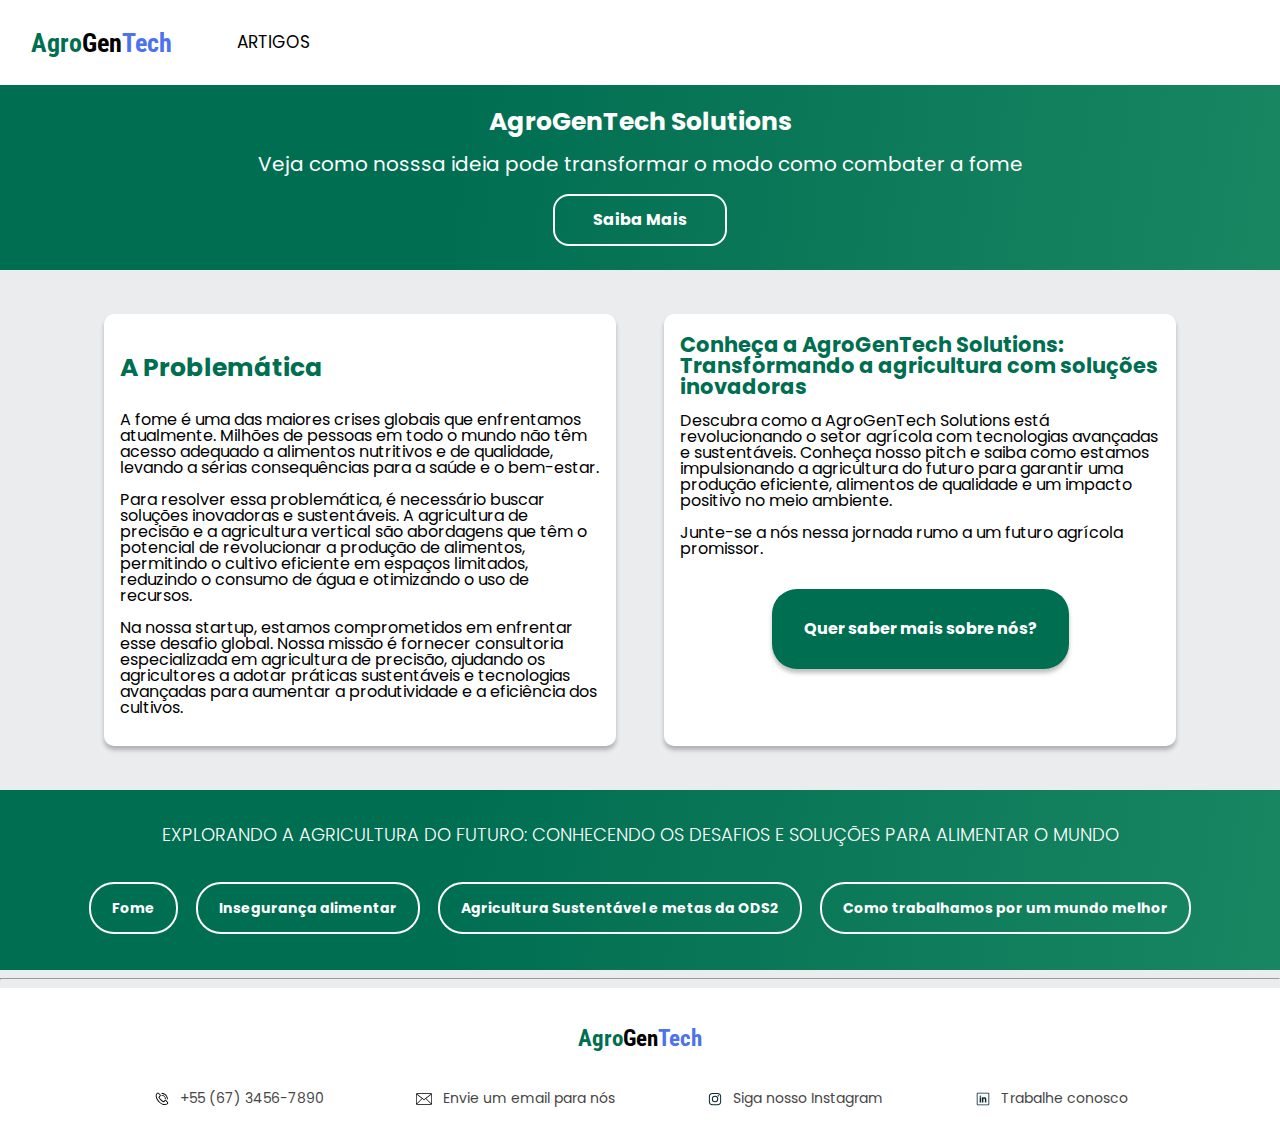
<file: index.html>
<!DOCTYPE html>
<html lang="pt-br">
  <head>
    <meta charset="UTF-8" />
    <meta http-equiv="X-UA-Compatible" content="IE=edge" />
    <meta
      name="viewport"
      content="width=device-width, initial-scale=1.0, maximum-escale=1, user-scalable=no"
    />
    <title>
      AgroGenTech Solutions - Consultoria em agricultura de precisão e
      desenvolvimento de soluções tecnológicas para agricultura vertical
    </title>
    <link rel="stylesheet" href="./styles/reset.css" />
    <link rel="preconnect" href="https://fonts.googleapis.com" />
    <link rel="preconnect" href="https://fonts.gstatic.com" crossorigin />

    <link
      href="https://fonts.googleapis.com/css2?family=Poppins:wght@300;400;500;700&display=swap"
      rel="stylesheet"
    />
    <link
      href="https://fonts.googleapis.com/css2?family=Josefin+Sans:wght@400;700&display=swap"
      rel="stylesheet"
    />
    <link
      href="https://fonts.googleapis.com/css2?family=Roboto+Condensed:wght@700&display=swap"
      rel="stylesheet"
    />

    <link rel="stylesheet" href="https://fonts.googleapis.com/css2?family=Material+Symbols+Outlined:opsz,wght,FILL,GRAD@48,400,0,0" />

    <link rel="stylesheet" href="style.css" />
  </head>
  <body>
    <header class="cabecalho">
      <div class="container">
        <input type="checkbox" id="menu" class="container__botao" />
        <label for="menu" class="container__rotulo">
          <span class="cabecalho__menu-burguer container__imagem"></span>
        </label>
        <ul class="lista-menu">
          <li class="lista-menu__titulo">Artigos</li>
          <li class="lista-menu__item">
            <a href="html/FomeEmNumeros.html" class="lista-menu__link">Fome</a>
          </li>
          <li class="lista-menu__item">
            <a
              href="html/InsegurancaAlimentarDados.html"
              class="lista-menu__link"
              >Insegurança alimentar</a
            >
          </li>
          <li class="lista-menu__item">
            <a
              href="html/AgriculturaSustentavel_ODS2.html"
              class="lista-menu__link"
              >Agricultura sustentável e metas da ODS2</a
            >
          </li>
          <li class="lista-menu__item">
            <a href="html/PorMundoSustenta.html" class="lista-menu__link"
              >Como trabalhamos por um mundo melhor</a
            >
          </li>
        </ul>
        <h1 class="container__titulo">
          <b class="container__titulo--negrito">
            <a href="index.html" class="container__link">
              <b class="b1">Agro</b>Gen<b class="b2">Tech</b></a
            ></b
          >
        </h1>
      </div>
      <ul class="opcoes">
        <input type="checkbox" id="opcoes__menu" class="opcoes__botao" />
        <label for="opcoes__menu" class="opcoes__rotulo">
          <li class="opcoes__item">Artigos</li>
        </label>
        <ul class="lista-menu">
          <li class="lista-menu__item">
            <a href="html/FomeEmNumeros.html" class="lista-menu__link">Fome</a>
          </li>
          <li class="lista-menu__item">
            <a
              href="html/InsegurancaAlimentarDados.html"
              class="lista-menu__link"
              >Insegurança alimentar</a
            >
          </li>
          <li class="lista-menu__item">
            <a
              href="html/AgriculturaSustentavel_ODS2.html"
              class="lista-menu__link"
              >Agricultura sustentável e metas da ODS2</a
            >
          </li>
          <li class="lista-menu__item">
            <a href="html/PorMundoSustenta.html" class="lista-menu__link"
              >Como trabalhamos por um mundo melhor</a
            >
          </li>
        </ul>
      </ul>
      <div class="container">
        </a>
      </div>
    </header>

    <section class="banner">
      <h2 class="banner__titulo">AgroGenTech Solutions</h2>
      <p class="banner__texto">
        Veja como nosssa ideia pode transformar o modo como combater a fome
      </p>
      <a href="html/PorMundoSustenta.html" class="botoes">Saiba Mais</a>
    </section>

    <div class="cardsGroup">
      <section class="card">
        <h2 class="container__problematica-titulo">A Problemática</h2>
        <p class="container__problematica-texto">
          A fome é uma das maiores crises globais que enfrentamos atualmente.
          Milhões de pessoas em todo o mundo não têm acesso adequado a alimentos
          nutritivos e de qualidade, levando a sérias consequências para a saúde
          e o bem-estar.
          <br /><br />
          Para resolver essa problemática, é necessário buscar soluções
          inovadoras e sustentáveis. A agricultura de precisão e a agricultura
          vertical são abordagens que têm o potencial de revolucionar a produção
          de alimentos, permitindo o cultivo eficiente em espaços limitados,
          reduzindo o consumo de água e otimizando o uso de recursos.
          <br /><br />
          Na nossa startup, estamos comprometidos em enfrentar esse desafio
          global. Nossa missão é fornecer consultoria especializada em
          agricultura de precisão, ajudando os agricultores a adotar práticas
          sustentáveis e tecnologias avançadas para aumentar a produtividade e a
          eficiência dos cultivos.
        </p>
      </section>
      <div class="card">
        <div class="card__descricao">
          <div class="descricao">
            <h2 class="descricao__titulo">
              Conheça a AgroGenTech Solutions: Transformando a agricultura com
              soluções inovadoras
            </h2>
            <p class="descricao__texto">
              Descubra como a AgroGenTech Solutions está revolucionando o setor
              agrícola com tecnologias avançadas e sustentáveis. Conheça nosso
              pitch e saiba como estamos impulsionando a agricultura do futuro
              para garantir uma produção eficiente, alimentos de qualidade e um
              impacto positivo no meio ambiente.<br /><br />
              Junte-se a nós nessa jornada rumo a um futuro agrícola promissor.
            </p>
          </div>
          <a class="btn__pitch" href="html/PorMundoSustenta.html">Quer saber mais sobre nós?</a>
        </div>
      </div>
      </div>
      </section>

      <section class="topicos">
        <h2 class="topicos__titulo">
          Explorando a agricultura do futuro: Conhecendo os desafios e soluções
          para alimentar o mundo
        </h2>
        <ul class="topicos__lista">
          <li class="topicos__item">
            <a href="html/FomeEmNumeros.html" class="topicos__link">Fome</a>
          </li>
          <li class="topicos__item">
            <a href="html/InsegurancaAlimentarDados.html" class="topicos__link"
              >Insegurança alimentar</a
            >
          </li>
          <li class="topicos__item">
            <a
              href="html/AgriculturaSustentavel_ODS2.html"
              class="topicos__link"
              >Agricultura Sustentável e metas da ODS2</a
            >
          </li>
          <li class="topicos__item">
            <a href="html/PorMundoSustenta.html" class="topicos__link"
              >Como trabalhamos por um mundo melhor</a
            >
          </li>
        </ul>
      </section>

      <hr />

      <footer class="rodape">
        <div class="rodape__itens">
          <h2 class="rodape__titulo"><b class="b1">Agro</b>Gen<b class="b2">Tech</b></h2>
          <ul class="lista-rodape__contato">
            <li class="lista-rodape__item">
              <img
                src="img/2849835_phone_telephone_cell_call_communication_icon.svg"
                alt="Icone de telefone"
                class="lista-rodape__imagem"
              />
              <a href="tel:+556734567890" class="lista-rodape__link"
                >+55 (67) 3456-7890</a
              >
            </li>
            <li class="lista-rodape__item">
              <img
                src="img/2674096_object_email_web_essential_icon.svg"
                alt="Icone de e-mail"
                class="lista-rodape__imagem"
              />
              <a href="mailto:info@agrogentech.com" class="lista-rodape__link"
                >Envie um email para nós</a
              >
            </li>
            <li class="lista-rodape__item">
              <img
                src="img/2959748_instagram_photo_share_icon.svg"
                alt="Icone do Instagram"
                class="lista-rodape__imagem"
              />
              <a href="#" class="lista-rodape__link">Siga nosso Instagram</a>
            </li>
            <li class="lista-rodape__item">
              <img
                src="img/2959747_employment_business_linkedin_work_icon.svg"
                alt="Icone do LinkedIn"
                class="lista-rodape__imagem"
              />
              <a href="#" class="lista-rodape__link">Trabalhe conosco</a>
            </li>
          </ul>
        </div>
      </footer>
</div>
</body>
</html>
</file>
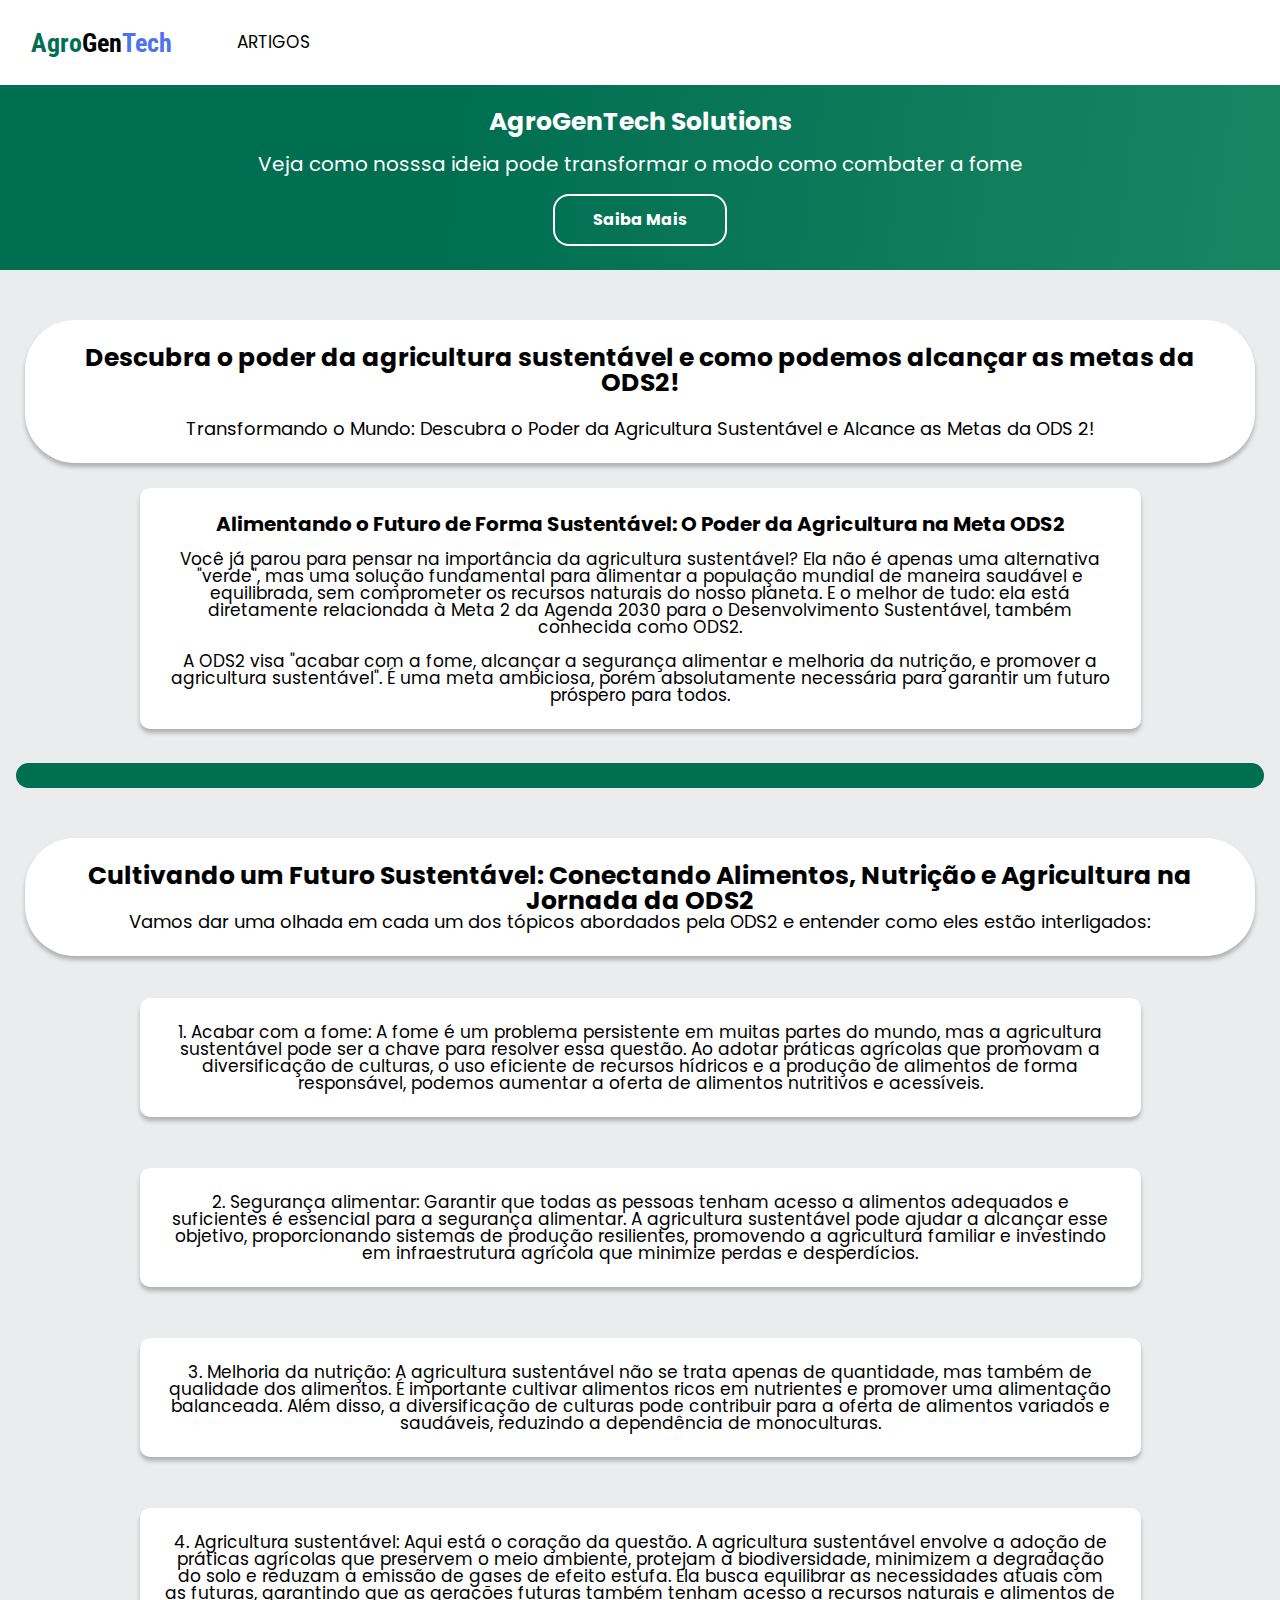
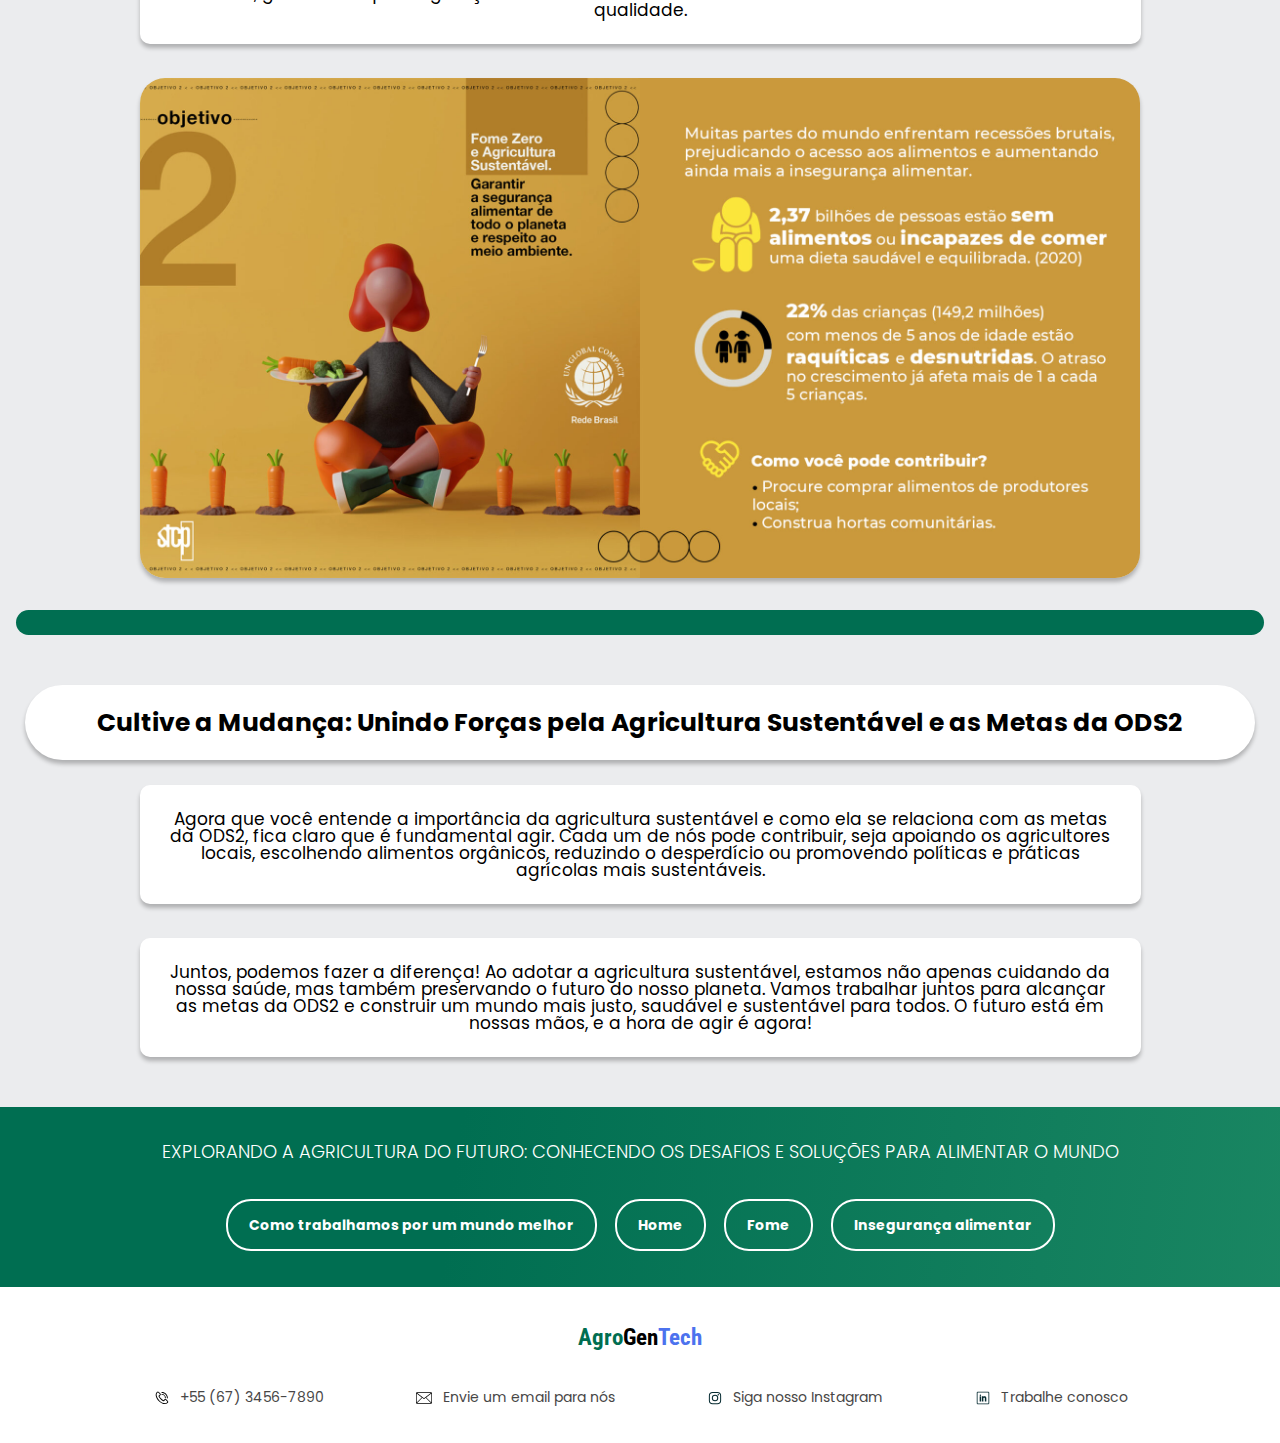
<file: html/AgriculturaSustentavel_ODS2.html>
<!DOCTYPE html>
<html lang="en">
<head>
    <meta charset="UTF-8">
    <meta http-equiv="X-UA-Compatible" content="IE=edge">
    <meta name="viewport" content="width=device-width, initial-scale=1.0">
    <title>Agricultura Sustentavel e metas da ODS2</title>
    <link rel="stylesheet" href="../styles/reset.css" />
    <link rel="preconnect" href="https://fonts.googleapis.com" />
    <link rel="preconnect" href="https://fonts.gstatic.com" crossorigin />

    <link
    href="https://fonts.googleapis.com/css2?family=Poppins:wght@300;400;500;700&display=swap"
    rel="stylesheet"
    />
    <link
    href="https://fonts.googleapis.com/css2?family=Josefin+Sans:wght@400;700&display=swap"
    rel="stylesheet"
    />
    <link
    href="https://fonts.googleapis.com/css2?family=Roboto+Condensed:wght@700&display=swap"
    rel="stylesheet"
    />
    <link rel="stylesheet" href="../style.css" />
    <link rel="stylesheet" href="../styles/fome.css">
    <link rel="stylesheet" href="../styles/agriculturaSustentavel.css">
</head>
<body>
    <header class="cabecalho">
      <div class="container">
        <input type="checkbox" id="menu" class="container__botao" />
        <label for="menu" class="container__rotulo">
          <span class="cabecalho__menu-burguer container__imagem"></span>
        </label>
        <ul class="lista-menu">
          <li class="lista-menu__titulo">Artigos</li>
          <li class="lista-menu__item">
            <a href="PorMundoSustenta.html" class="lista-menu__link"
              >Como trabalhamos por um mundo melhor</a
            >
          </li>
          <li class="lista-menu__item">
            <a href="FomeEmNumeros.html" class="lista-menu__link">Fome</a>
          </li>
          <li class="lista-menu__item">
            <a
              href="InsegurancaAlimentarDados.html"
              class="lista-menu__link"
              >Insegurança alimentar</a
            >
          </li>
        </ul>
        <h1 class="container__titulo">
          <b class="container__titulo--negrito">
            <a href="../index.html" class="container__link">
              <b class="b1">Agro</b>Gen<b class="b2">Tech</b></a
            ></b
          >
        </h1>
      </div>
      <ul class="opcoes">
        <input type="checkbox" id="opcoes__menu" class="opcoes__botao" />
        <label for="opcoes__menu" class="opcoes__rotulo">
          <li class="opcoes__item">Artigos</li>
        </label>
        <ul class="lista-menu">
          <li class="lista-menu__item">
            <a href="PorMundoSustenta.html" class="lista-menu__link"
              >Como trabalhamos por um mundo melhor</a
            >
          </li>
          <li class="lista-menu__item">
            <a
              href="FomeEmNumeros.html"
              class="lista-menu__link"
              >Fome</a
            >
          </li>
          <li class="lista-menu__item">
            <a
              href="InsegurancaAlimentarDados.html"
              class="lista-menu__link"
              >Insegurança alimentar</a
            >
          </li>
        </ul>
      </ul>
    </header>
  
    <section class="banner">
      <h2 class="banner__titulo">AgroGenTech Solutions</h2>
      <p class="banner__texto">
        Veja como nosssa ideia pode transformar o modo como combater a fome
      </p>
      <a href="PorMundoSustenta.html" class="botoes">Saiba Mais</a>
    </section>
    <div class="dadosfome__card">
      <h2 class="dadosfome__titulo">Descubra o poder da agricultura sustentável e como podemos alcançar as metas da ODS2!</h2>
      <br>
      <p class="dadosfome__texto">Transformando o Mundo: Descubra o Poder da Agricultura Sustentável e Alcance as Metas da ODS 2!</p>
    </div>

    <section class="dadosfome__card2">
      <h3 class="card3__titulo">Alimentando o Futuro de Forma Sustentável: O Poder da Agricultura na Meta ODS2</h3><br>
      <p>
        Você já parou para pensar na importância da agricultura sustentável? Ela não é apenas uma alternativa "verde", mas uma solução fundamental para alimentar a população mundial de maneira saudável e equilibrada, sem comprometer os recursos naturais do nosso planeta. E o melhor de tudo: ela está diretamente relacionada à Meta 2 da Agenda 2030 para o Desenvolvimento Sustentável, também conhecida como ODS2.
        <br><br> 
        A ODS2 visa "acabar com a fome, alcançar a segurança alimentar e melhoria da nutrição, e promover a agricultura sustentável". É uma meta ambiciosa, porém absolutamente necessária para garantir um futuro próspero para todos.
      </p>
    </section>

    <hr class="hr">

    <div class="dadosfome__card">
      <h2 class="dadosfome__titulo">Cultivando um Futuro Sustentável: Conectando Alimentos, Nutrição e Agricultura na Jornada da ODS2<br></h2>
      <p class="dadosfome__texto"> Vamos dar uma olhada em cada um dos tópicos abordados pela ODS2 e entender como eles estão interligados:</p>
    </div>

    <div class="metas">
      <section class="dadosfome__card2">
        1. Acabar com a fome: A fome é um problema persistente em muitas partes do mundo, mas a agricultura sustentável pode ser a chave para resolver essa questão. Ao adotar práticas agrícolas que promovam a diversificação de culturas, o uso eficiente de recursos hídricos e a produção de alimentos de forma responsável, podemos aumentar a oferta de alimentos nutritivos e acessíveis.
      </section>
      <section class="dadosfome__card2">
        2. Segurança alimentar: Garantir que todas as pessoas tenham acesso a alimentos adequados e suficientes é essencial para a segurança alimentar. A agricultura sustentável pode ajudar a alcançar esse objetivo, proporcionando sistemas de produção resilientes, promovendo a agricultura familiar e investindo em infraestrutura agrícola que minimize perdas e desperdícios.
      </section>
      <section class="dadosfome__card2">
        3. Melhoria da nutrição: A agricultura sustentável não se trata apenas de quantidade, mas também de qualidade dos alimentos. É importante cultivar alimentos ricos em nutrientes e promover uma alimentação balanceada. Além disso, a diversificação de culturas pode contribuir para a oferta de alimentos variados e saudáveis, reduzindo a dependência de monoculturas.
      </section>
      <section class="dadosfome__card2">
        4. Agricultura sustentável: Aqui está o coração da questão. A agricultura sustentável envolve a adoção de práticas agrícolas que preservem o meio ambiente, protejam a biodiversidade, minimizem a degradação do solo e reduzam a emissão de gases de efeito estufa. Ela busca equilibrar as necessidades atuais com as futuras, garantindo que as gerações futuras também tenham acesso a recursos naturais e alimentos de qualidade.
      </section>
      <img class="img__ods2" src="../img/ods2-2048x1024.jpg" alt="Dados sobre a ODS2">
    </div>
    <hr class="hr">

    <div class="dadosfome__card">
      <h2 class="dadosfome__titulo">Cultive a Mudança: Unindo Forças pela Agricultura Sustentável e as Metas da ODS2<br></h2>
    </div>
    
    <section class="dadosfome__card2">
      <p>Agora que você entende a importância da agricultura sustentável e como ela se relaciona com as metas da ODS2, fica claro que é fundamental agir. Cada um de nós pode contribuir, seja apoiando os agricultores locais, escolhendo alimentos orgânicos, reduzindo o desperdício ou promovendo políticas e práticas agrícolas mais sustentáveis.</p>
    </section>

    <section class="dadosfome__card2">
      <p>Juntos, podemos fazer a diferença! Ao adotar a agricultura sustentável, estamos não apenas cuidando da nossa saúde, mas também preservando o futuro do nosso planeta. Vamos trabalhar juntos para alcançar as metas da ODS2 e construir um mundo mais justo, saudável e sustentável para todos. O futuro está em nossas mãos, e a hora de agir é agora!</p>
    </section>
     <br>

    <section class="topicos">
      <h2 class="topicos__titulo">
          Explorando a agricultura do futuro: Conhecendo os desafios e soluções
          para alimentar o mundo
      </h2>
        <ul class="topicos__lista">
          <li class="topicos__item">
            <a href="PorMundoSustenta.html" class="topicos__link"
              >Como trabalhamos por um mundo melhor</a
            >
          </li>
          <li class="topicos__item">
            <a href="../index.html" class="topicos__link">Home</a>
          </li>
          <li class="topicos__item">
            <a
              href="FomeEmNumeros.html"
              class="topicos__link"
              >Fome</a
            >
          </li>
          <li class="topicos__item">
            <a href="InsegurancaAlimentarDados.html" class="topicos__link"
              >Insegurança alimentar</a
            >
          </li>
        </ul>
      </section>
    <footer class="rodape">
      <div class="rodape__itens">
        <h2 class="rodape__titulo"><b class="b1">Agro</b>Gen<b class="b2">Tech</b></h2>
        <ul class="lista-rodape__contato">
          <li class="lista-rodape__item">
            <img
              src="../img/2849835_phone_telephone_cell_call_communication_icon.svg"
              alt="Icone de telefone"
              class="lista-rodape__imagem"
            />
            <a href="tel:+556734567890" class="lista-rodape__link"
              >+55 (67) 3456-7890</a
            >
          </li>
          <li class="lista-rodape__item">
            <img
              src="../img/2674096_object_email_web_essential_icon.svg"
              alt="Icone de e-mail"
              class="lista-rodape__imagem"
            />
            <a href="mailto:info@agrogentech.com" class="lista-rodape__link"
              >Envie um email para nós</a
            >
          </li>
          <li class="lista-rodape__item">
            <img
              src="../img/2959748_instagram_photo_share_icon.svg"
              alt="Icone do Instagram"
              class="lista-rodape__imagem"
            />
            <a href="#" class="lista-rodape__link">Siga nosso Instagram</a>
          </li>
          <li class="lista-rodape__item">
            <img
              src="../img/2959747_employment_business_linkedin_work_icon.svg"
              alt="Icone do LinkedIn"
              class="lista-rodape__imagem"
            />
            <a href="#" class="lista-rodape__link">Trabalhe conosco</a>
          </li>
        </ul>
      </div>
    </footer>
    </div>
  </body>
  </html>
</html>
</file>
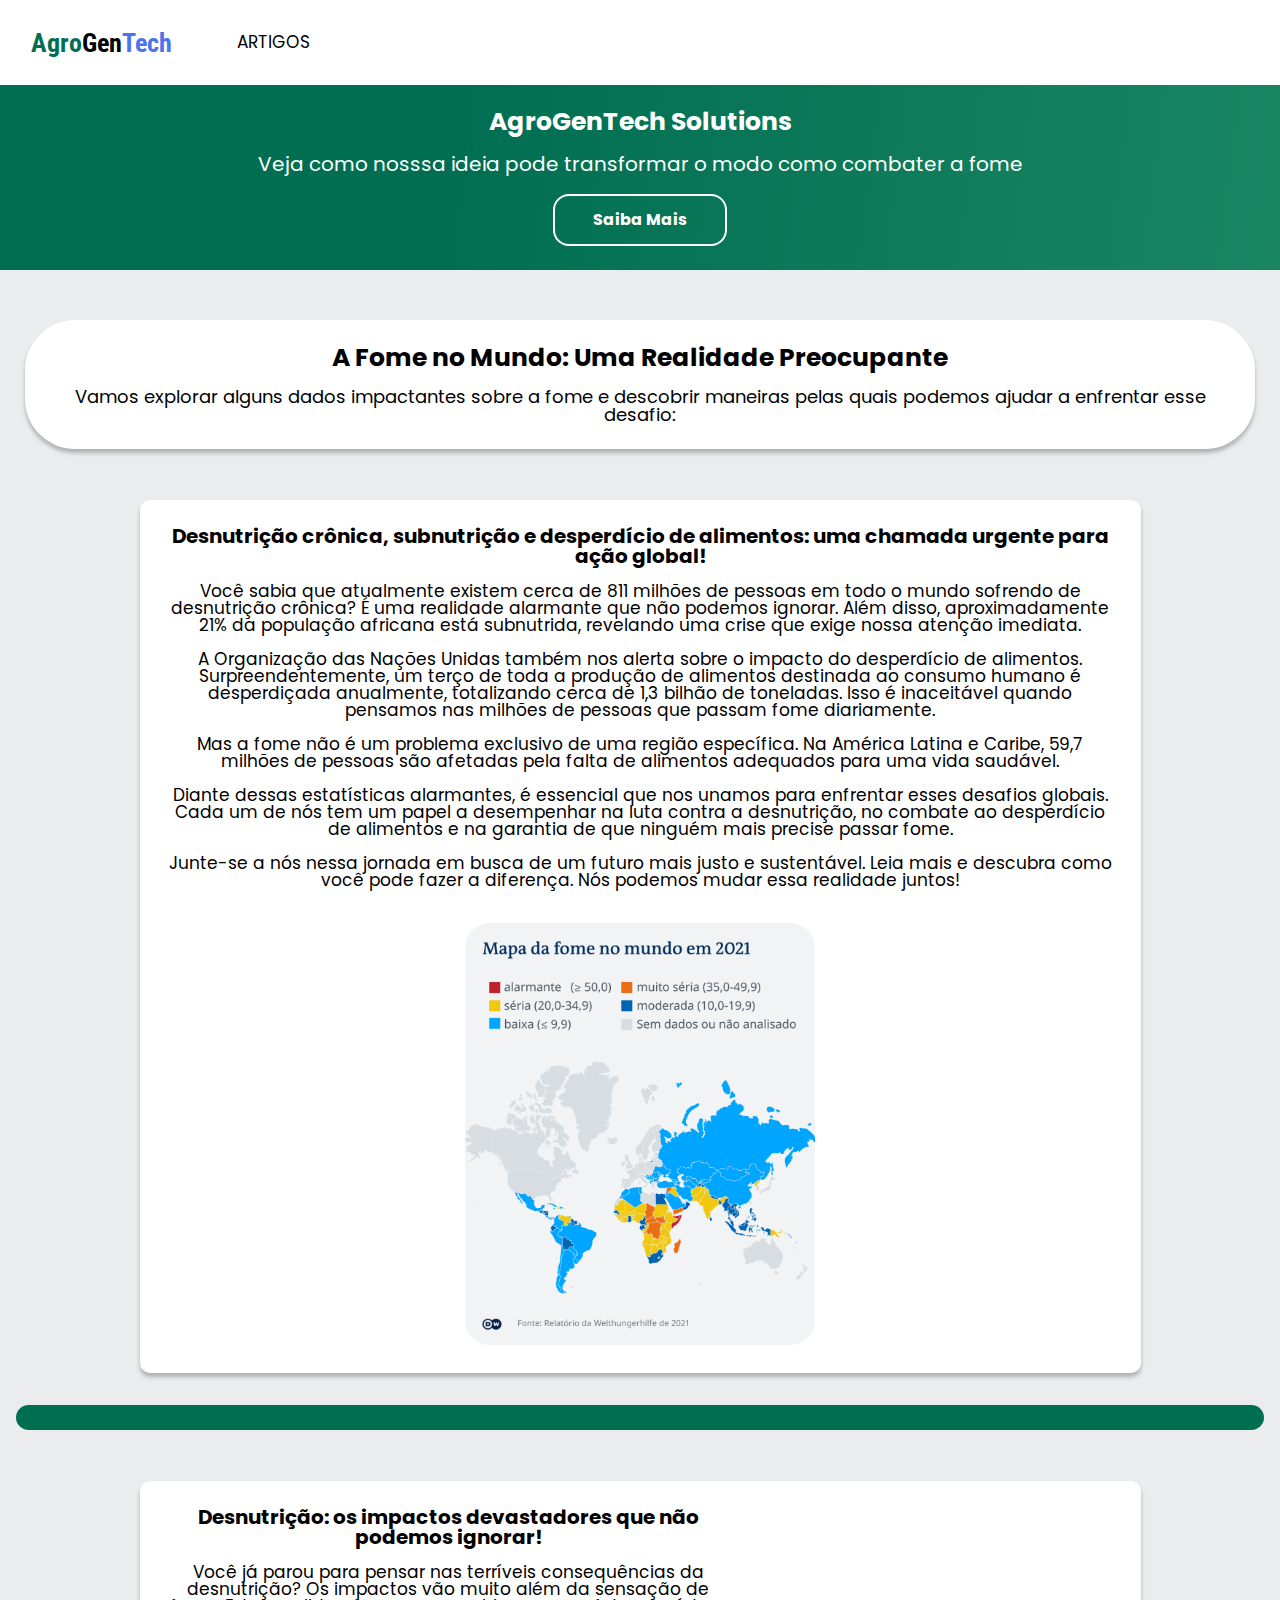
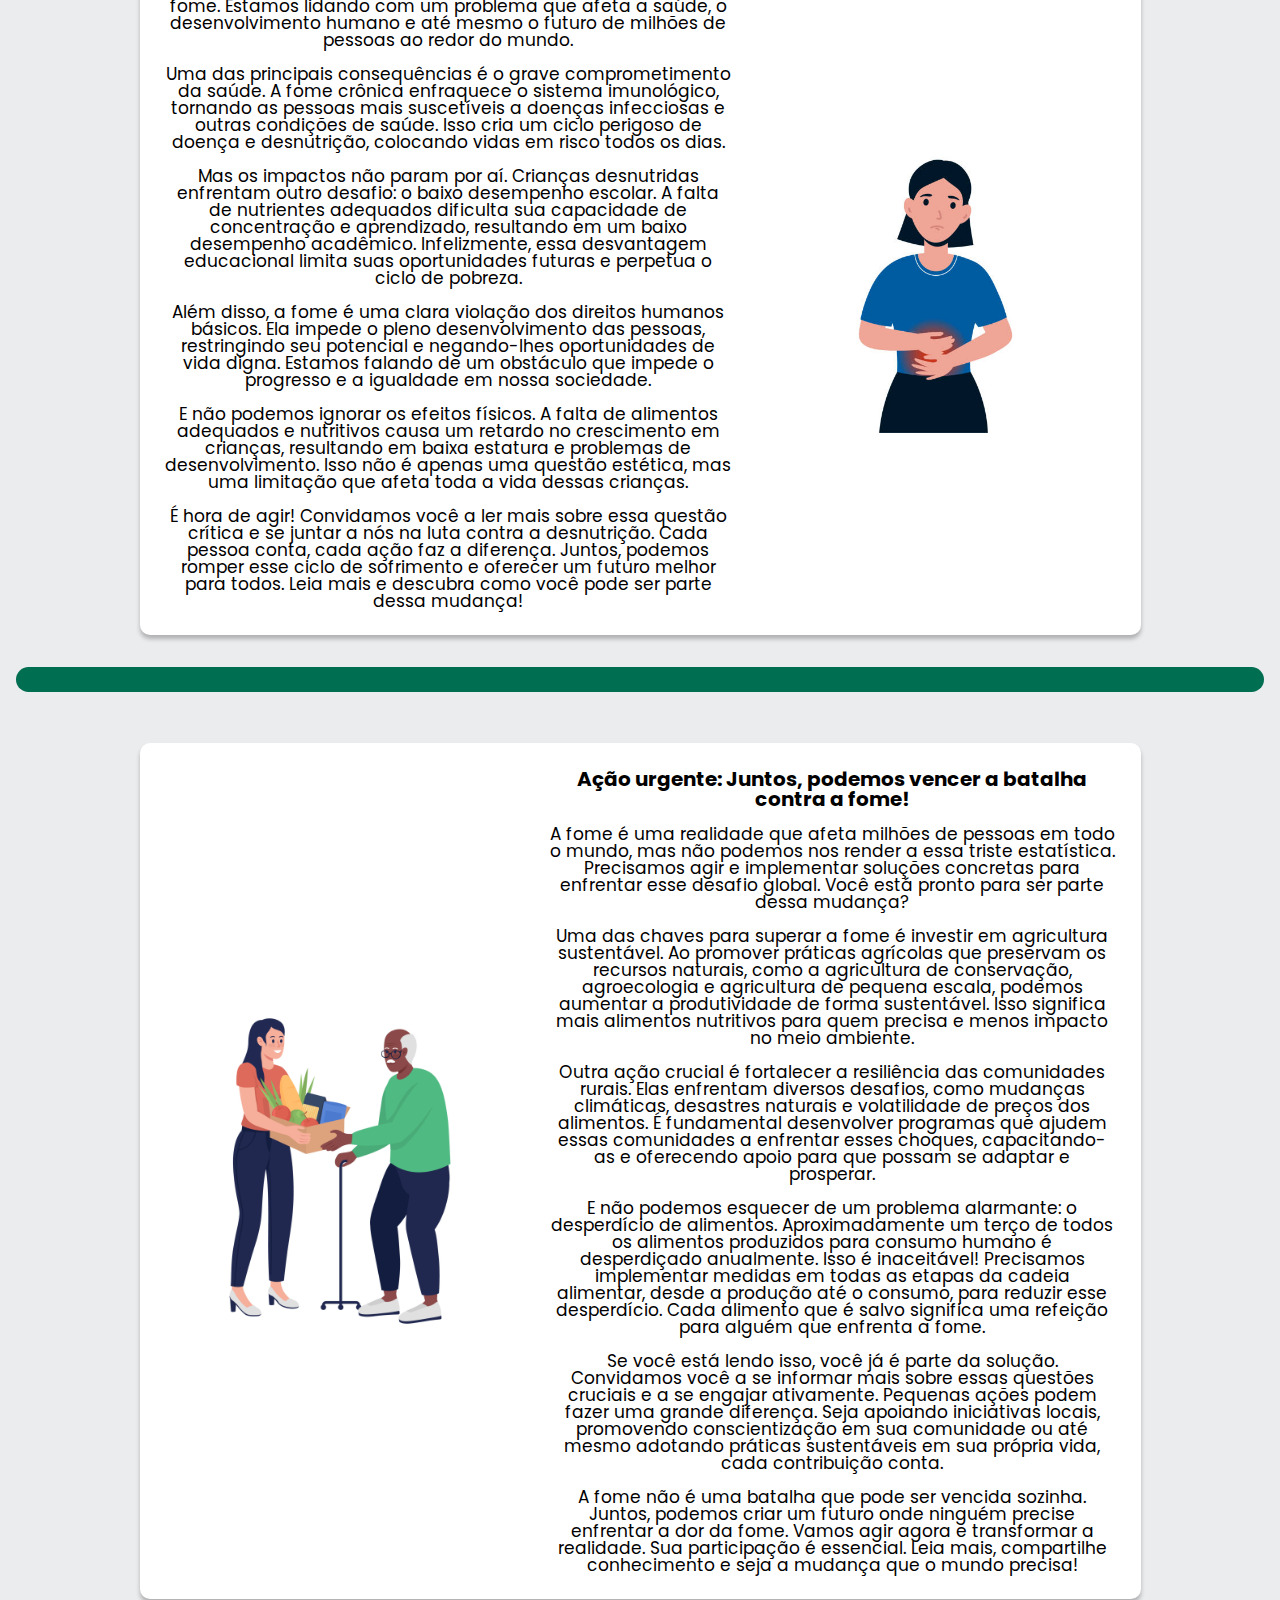
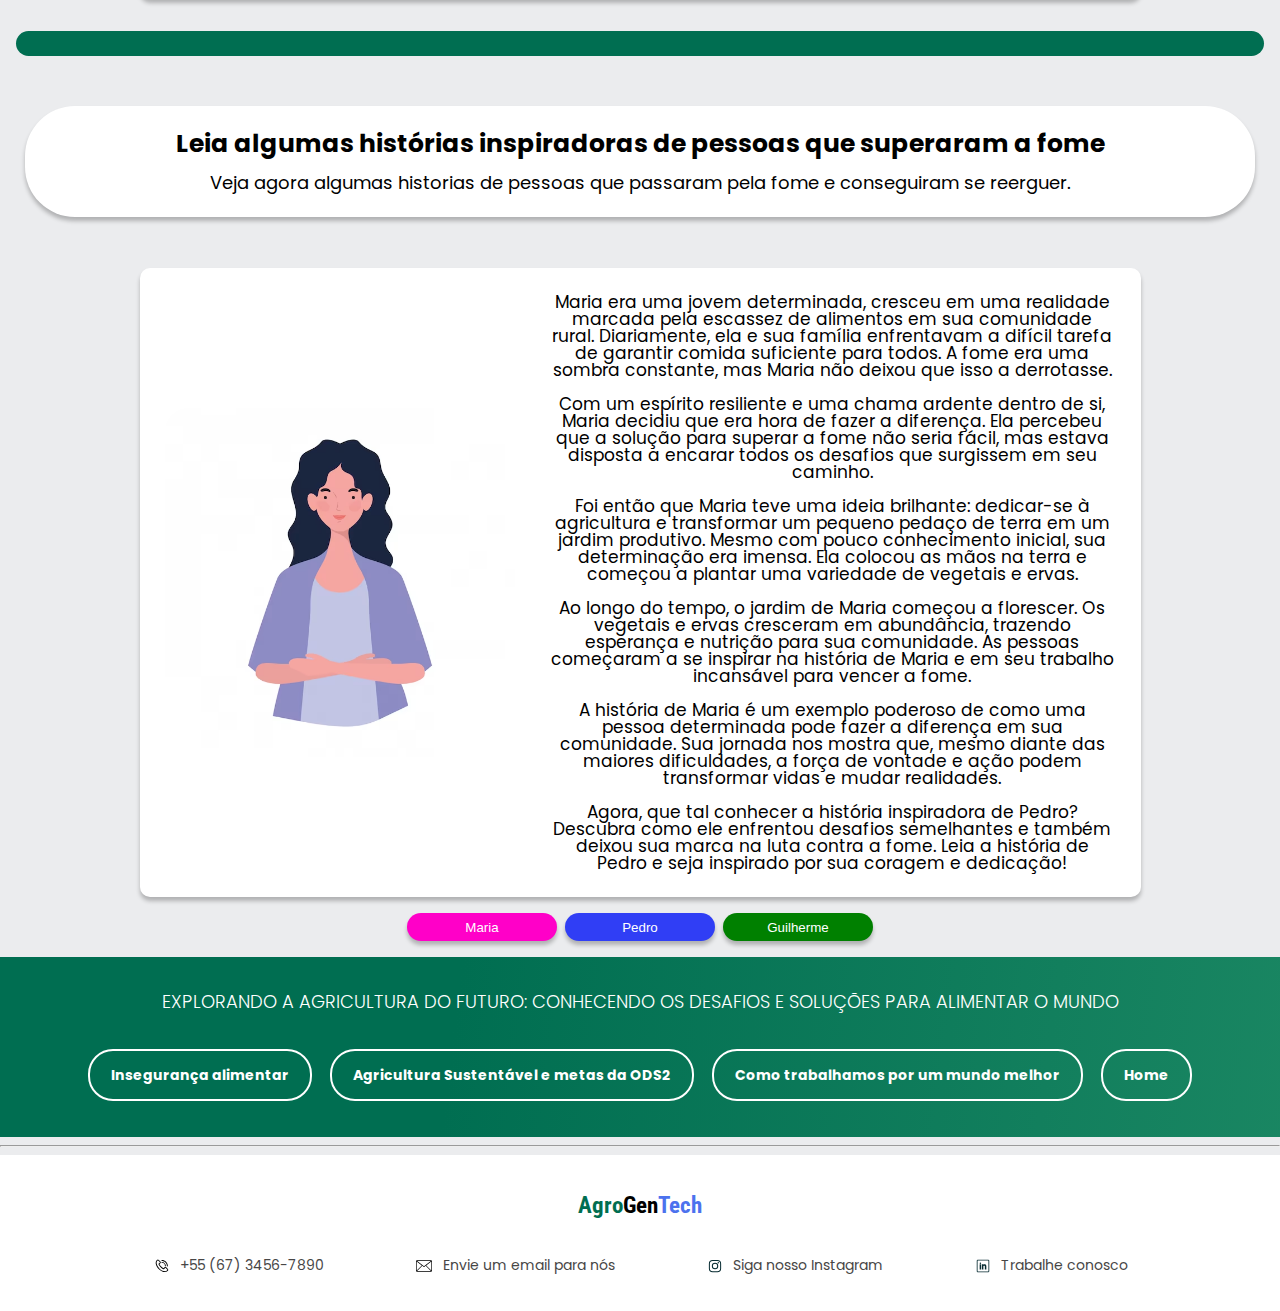
<file: html/FomeEmNumeros.html>
<!DOCTYPE html>
<html lang="pt-br">
  <head>
    <meta charset="UTF-8" />
    <meta http-equiv="X-UA-Compatible" content="IE=edge" />
    <meta
      name="viewport"
      content="width=device-width, initial-scale=1.0, maximum-escale=1, user-scalable=no"
    />
    <title>Dados sobre a fome</title>
    <link rel="stylesheet" href="../styles/reset.css" />
    <link rel="preconnect" href="https://fonts.googleapis.com" />
    <link rel="preconnect" href="https://fonts.gstatic.com" crossorigin />

    <link
      href="https://fonts.googleapis.com/css2?family=Poppins:wght@300;400;500;700&display=swap"
      rel="stylesheet"
    />
    <link
      href="https://fonts.googleapis.com/css2?family=Josefin+Sans:wght@400;700&display=swap"
      rel="stylesheet"
    />
    <link
      href="https://fonts.googleapis.com/css2?family=Roboto+Condensed:wght@700&display=swap"
      rel="stylesheet"
    />
    <link rel="stylesheet" href="https://cdnjs.cloudflare.com/ajax/libs/font-awesome/5.15.3/css/all.min.css" />
    <link rel="stylesheet" href="../style.css" />
    <link rel="stylesheet" href="../styles/fome.css">
  </head>
    <body>
      <header class="cabecalho">
        <div class="container">
          <input type="checkbox" id="menu" class="container__botao" />
          <label for="menu" class="container__rotulo">
            <span class="cabecalho__menu-burguer container__imagem"></span>
          </label>
          <ul class="lista-menu">
            <li class="lista-menu__titulo">Artigos</li>
            </li>
            <li class="lista-menu__item">
              <a
                href="InsegurancaAlimentarDados.html"
                class="lista-menu__link"
                >Insegurança alimentar</a
              >
            </li>
            <li class="lista-menu__item">
              <a
                href="AgriculturaSustentavel_ODS2.html"
                class="lista-menu__link"
                >Agricultura sustentável e metas da ODS2</a
              >
            </li>
            <li class="lista-menu__item">
              <a href="PorMundoSustenta.html" class="lista-menu__link"
                >Como trabalhamos por um mundo melhor</a
              >
            </li>
          </ul>
          <h1 class="container__titulo">
            <b class="container__titulo--negrito">
              <a href="../index.html" class="container__link">
                <b class="b1">Agro</b>Gen<b class="b2">Tech</b></a
              ></b
            >
          </h1>
        </div>
        <ul class="opcoes">
          <input type="checkbox" id="opcoes__menu" class="opcoes__botao" />
          <label for="opcoes__menu" class="opcoes__rotulo">
            <li class="opcoes__item">Artigos
            </li>
          </label>
          <ul class="lista-menu">
            <li class="lista-menu__item">
              <a
                href="InsegurancaAlimentarDados.html"
                class="lista-menu__link"
                >Insegurança alimentar</a
              >
            </li>
            <li class="lista-menu__item">
              <a
                href="AgriculturaSustentavel_ODS2.html"
                class="lista-menu__link"
                >Agricultura sustentável e metas da ODS2</a
              >
            </li>
            <li class="lista-menu__item">
              <a href="PorMundoSustenta.html" class="lista-menu__link"
                >Como trabalhamos por um mundo melhor</a
              >
            </li>
          </ul>
        </ul>
      </header>

      <section class="banner">
        <h2 class="banner__titulo">AgroGenTech Solutions</h2>
        <p class="banner__texto">
          Veja como nosssa ideia pode transformar o modo como combater a fome
        </p>
        <a href="PorMundoSustenta.html" class="botoes">Saiba Mais</a>
      </section>
      <div class="dadosfome__card"><h2 class="dadosfome__titulo">A Fome no Mundo: Uma Realidade Preocupante</h2>
        <p class="dadosfome__texto">
          <br>
               Vamos explorar alguns dados impactantes sobre a fome e descobrir maneiras pelas quais podemos ajudar a enfrentar esse desafio: </p>
      </div> 

      <section class="dadosfome__card2">
        <h3 class="card3__titulo">Desnutrição crônica, subnutrição e desperdício de alimentos: uma chamada urgente para ação global!</h3>
        <br>
        <p>Você sabia que atualmente existem cerca de 811 milhões de pessoas em todo o mundo sofrendo de desnutrição crônica? É uma realidade alarmante que não podemos ignorar. Além disso, aproximadamente 21% da população africana está subnutrida, revelando uma crise que exige nossa atenção imediata. <br><br>A Organização das Nações Unidas também nos alerta sobre o impacto do desperdício de alimentos. Surpreendentemente, um terço de toda a produção de alimentos destinada ao consumo humano é desperdiçada anualmente, totalizando cerca de 1,3 bilhão de toneladas. Isso é inaceitável quando pensamos nas milhões de pessoas que passam fome diariamente.<br><br>Mas a fome não é um problema exclusivo de uma região específica. Na América Latina e Caribe, 59,7 milhões de pessoas são afetadas pela falta de alimentos adequados para uma vida saudável.<br><br>Diante dessas estatísticas alarmantes, é essencial que nos unamos para enfrentar esses desafios globais. Cada um de nós tem um papel a desempenhar na luta contra a desnutrição, no combate ao desperdício de alimentos e na garantia de que ninguém mais precise passar fome. <br><br>Junte-se a nós nessa jornada em busca de um futuro mais justo e sustentável. Leia mais e descubra como você pode fazer a diferença. Nós podemos mudar essa realidade juntos!
        </p>
        <br><br>
        <img class="imgFome1" src="../img/59503080_7.png" alt="Mapa da fome no mundo">
      </section>
      <hr class="hr">

      <section class="dadosfome__card5">
        <ul>
          <li><h2 class="card3__titulo">Desnutrição: os impactos devastadores que não podemos ignorar!</h2></li>
          <br>
          <li>Você já parou para pensar nas terríveis consequências da desnutrição? Os impactos vão muito além da sensação de fome. Estamos lidando com um problema que afeta a saúde, o desenvolvimento humano e até mesmo o futuro de milhões de pessoas ao redor do mundo.</li>
          <br>
          <li>Uma das principais consequências é o grave comprometimento da saúde. A fome crônica enfraquece o sistema imunológico, tornando as pessoas mais suscetíveis a doenças infecciosas e outras condições de saúde. Isso cria um ciclo perigoso de doença e desnutrição, colocando vidas em risco todos os dias.</li>
          <br>
          <li>Mas os impactos não param por aí. Crianças desnutridas enfrentam outro desafio: o baixo desempenho escolar. A falta de nutrientes adequados dificulta sua capacidade de concentração e aprendizado, resultando em um baixo desempenho acadêmico. Infelizmente, essa desvantagem educacional limita suas oportunidades futuras e perpetua o ciclo de pobreza.
          </li>
          <br>
          <li>Além disso, a fome é uma clara violação dos direitos humanos básicos. Ela impede o pleno desenvolvimento das pessoas, restringindo seu potencial e negando-lhes oportunidades de vida digna. Estamos falando de um obstáculo que impede o progresso e a igualdade em nossa sociedade.
          </li>
          <br>
          <li>E não podemos ignorar os efeitos físicos. A falta de alimentos adequados e nutritivos causa um retardo no crescimento em crianças, resultando em baixa estatura e problemas de desenvolvimento. Isso não é apenas uma questão estética, mas uma limitação que afeta toda a vida dessas crianças.</li>
          <br>
          <li>É hora de agir! Convidamos você a ler mais sobre essa questão crítica e se juntar a nós na luta contra a desnutrição. Cada pessoa conta, cada ação faz a diferença. Juntos, podemos romper esse ciclo de sofrimento e oferecer um futuro melhor para todos. Leia mais e descubra como você pode ser parte dessa mudança!</li>
        </ul>
        <img class="imgFome1" src="../img/fome.jpg" alt="Pessoa com fome">
      </section>
      <hr class="hr">

      <section class="dadosfome__card3">
          <ul>
            <li><h2 class="card3__titulo">Ação urgente: Juntos, podemos vencer a batalha contra a fome!</h2></li>
            <br>
            <li>A fome é uma realidade que afeta milhões de pessoas em todo o mundo, mas não podemos nos render a essa triste estatística. Precisamos agir e implementar soluções concretas para enfrentar esse desafio global. Você está pronto para ser parte dessa mudança?</li>
            <br>
            <li>Uma das chaves para superar a fome é investir em agricultura sustentável. Ao promover práticas agrícolas que preservam os recursos naturais, como a agricultura de conservação, agroecologia e agricultura de pequena escala, podemos aumentar a produtividade de forma sustentável. Isso significa mais alimentos nutritivos para quem precisa e menos impacto no meio ambiente.
            </li>
            <br>
            <li>Outra ação crucial é fortalecer a resiliência das comunidades rurais. Elas enfrentam diversos desafios, como mudanças climáticas, desastres naturais e volatilidade de preços dos alimentos. É fundamental desenvolver programas que ajudem essas comunidades a enfrentar esses choques, capacitando-as e oferecendo apoio para que possam se adaptar e prosperar.
            </li>
            <br>
            <li>E não podemos esquecer de um problema alarmante: o desperdício de alimentos. Aproximadamente um terço de todos os alimentos produzidos para consumo humano é desperdiçado anualmente. Isso é inaceitável! Precisamos implementar medidas em todas as etapas da cadeia alimentar, desde a produção até o consumo, para reduzir esse desperdício. Cada alimento que é salvo significa uma refeição para alguém que enfrenta a fome.
            </li>
            <br>
            <li>Se você está lendo isso, você já é parte da solução. Convidamos você a se informar mais sobre essas questões cruciais e a se engajar ativamente. Pequenas ações podem fazer uma grande diferença. Seja apoiando iniciativas locais, promovendo conscientização em sua comunidade ou até mesmo adotando práticas sustentáveis em sua própria vida, cada contribuição conta.
            </li>
            <br>
            <li>A fome não é uma batalha que pode ser vencida sozinha. Juntos, podemos criar um futuro onde ninguém precise enfrentar a dor da fome. Vamos agir agora e transformar a realidade. Sua participação é essencial. Leia mais, compartilhe conhecimento e seja a mudança que o mundo precisa!
            </li>
          </ul>
          <img class="imgFome1" src="../img/solucao.jpg" alt="Pessoa com fome">
      </section>
      <hr class="hr">

      <div class="dadosfome__card"><h2 class="dadosfome__titulo">Leia algumas histórias inspiradoras de pessoas que superaram a fome</h2>
        <p class="dadosfome__texto">
          <br>
               Veja agora algumas historias de pessoas que passaram pela fome e conseguiram se reerguer.
        </p>
      </div>  
      <section class="dadosfome__card4">
        <img id="img1" class="imgFome1" src="../img/mulher.avif" alt="Imagem de Maria">
        <div id="storie">
          <p>
            Maria era uma jovem determinada, cresceu em uma realidade marcada pela escassez de alimentos em sua comunidade rural. Diariamente, ela e sua família enfrentavam a difícil tarefa de garantir comida suficiente para todos. A fome era uma sombra constante, mas Maria não deixou que isso a derrotasse.
          <br><br>
            Com um espírito resiliente e uma chama ardente dentro de si, Maria decidiu que era hora de fazer a diferença. Ela percebeu que a solução para superar a fome não seria fácil, mas estava disposta a encarar todos os desafios que surgissem em seu caminho.
          <br><br>
            Foi então que Maria teve uma ideia brilhante: dedicar-se à agricultura e transformar um pequeno pedaço de terra em um jardim produtivo. Mesmo com pouco conhecimento inicial, sua determinação era imensa. Ela colocou as mãos na terra e começou a plantar uma variedade de vegetais e ervas. <br><br>
            Ao longo do tempo, o jardim de Maria começou a florescer. Os vegetais e ervas cresceram em abundância, trazendo esperança e nutrição para sua comunidade. As pessoas começaram a se inspirar na história de Maria e em seu trabalho incansável para vencer a fome.
          <br><br>
            A história de Maria é um exemplo poderoso de como uma pessoa determinada pode fazer a diferença em sua comunidade. Sua jornada nos mostra que, mesmo diante das maiores dificuldades, a força de vontade e ação podem transformar vidas e mudar realidades.
          <br><br>
            Agora, que tal conhecer a história inspiradora de Pedro? Descubra como ele enfrentou desafios semelhantes e também deixou sua marca na luta contra a fome. Leia a história de Pedro e seja inspirado por sua coragem e dedicação!</p>
        </div>
      </section>
      
      <div class="btns">
        <button onclick="mudaTexto()" class="btn__maria">Maria</button>
        <button onclick="mudaTexto2()" class="btn__pedro">Pedro</button>
        <button onclick="mudaTexto3()" class="btn__guilherme">Guilherme</button>
      </div>

      <section class="topicos">
        <h2 class="topicos__titulo">
            Explorando a agricultura do futuro: Conhecendo os desafios e soluções
            para alimentar o mundo
        </h2>
          <ul class="topicos__lista">
            <li class="topicos__item">
              <a href="InsegurancaAlimentarDados.html" class="topicos__link"
                >Insegurança alimentar</a
              >
            </li>
            <li class="topicos__item">
              <a
                href="AgriculturaSustentavel_ODS2.html"
                class="topicos__link"
                >Agricultura Sustentável e metas da ODS2</a
              >
            </li>
            <li class="topicos__item">
              <a href="PorMundoSustenta.html" class="topicos__link"
                >Como trabalhamos por um mundo melhor</a
              >
            </li>
            <li class="topicos__item">
              <a href="../index.html" class="topicos__link">Home</a>
            </li>
          </ul>
        </section>
        <hr />  
        <footer class="rodape">
          <div class="rodape__itens">
            <h2 class="rodape__titulo"><b class="b1">Agro</b>Gen<b class="b2">Tech</b></h2>
            <ul class="lista-rodape__contato">
              <li class="lista-rodape__item">
                <img
                  src="../img/2849835_phone_telephone_cell_call_communication_icon.svg"
                  alt="Icone de telefone"
                  class="lista-rodape__imagem"
                />
                <a href="tel:+556734567890" class="lista-rodape__link"
                  >+55 (67) 3456-7890</a
                >
              </li>
              <li class="lista-rodape__item">
                <img
                  src="../img/2674096_object_email_web_essential_icon.svg"
                  alt="Icone de e-mail"
                  class="lista-rodape__imagem"
                />
                <a href="mailto:info@agrogentech.com" class="lista-rodape__link"
                  >Envie um email para nós</a
                >
              </li>
              <li class="lista-rodape__item">
                <img
                  src="../img/2959748_instagram_photo_share_icon.svg"
                  alt="Icone do Instagram"
                  class="lista-rodape__imagem"
                />
                <a href="#" class="lista-rodape__link">Siga nosso Instagram</a>
              </li>
              <li class="lista-rodape__item">
              <img
                src="../img/2959747_employment_business_linkedin_work_icon.svg"
                alt="Icone do LinkedIn"
                class="lista-rodape__imagem"
              />
              <a href="#" class="lista-rodape__link">Trabalhe conosco</a>
            </li>
          </ul>      
        </footer>
    <script src="../js/stories.js"></script>
  </body>
</html>
</file>
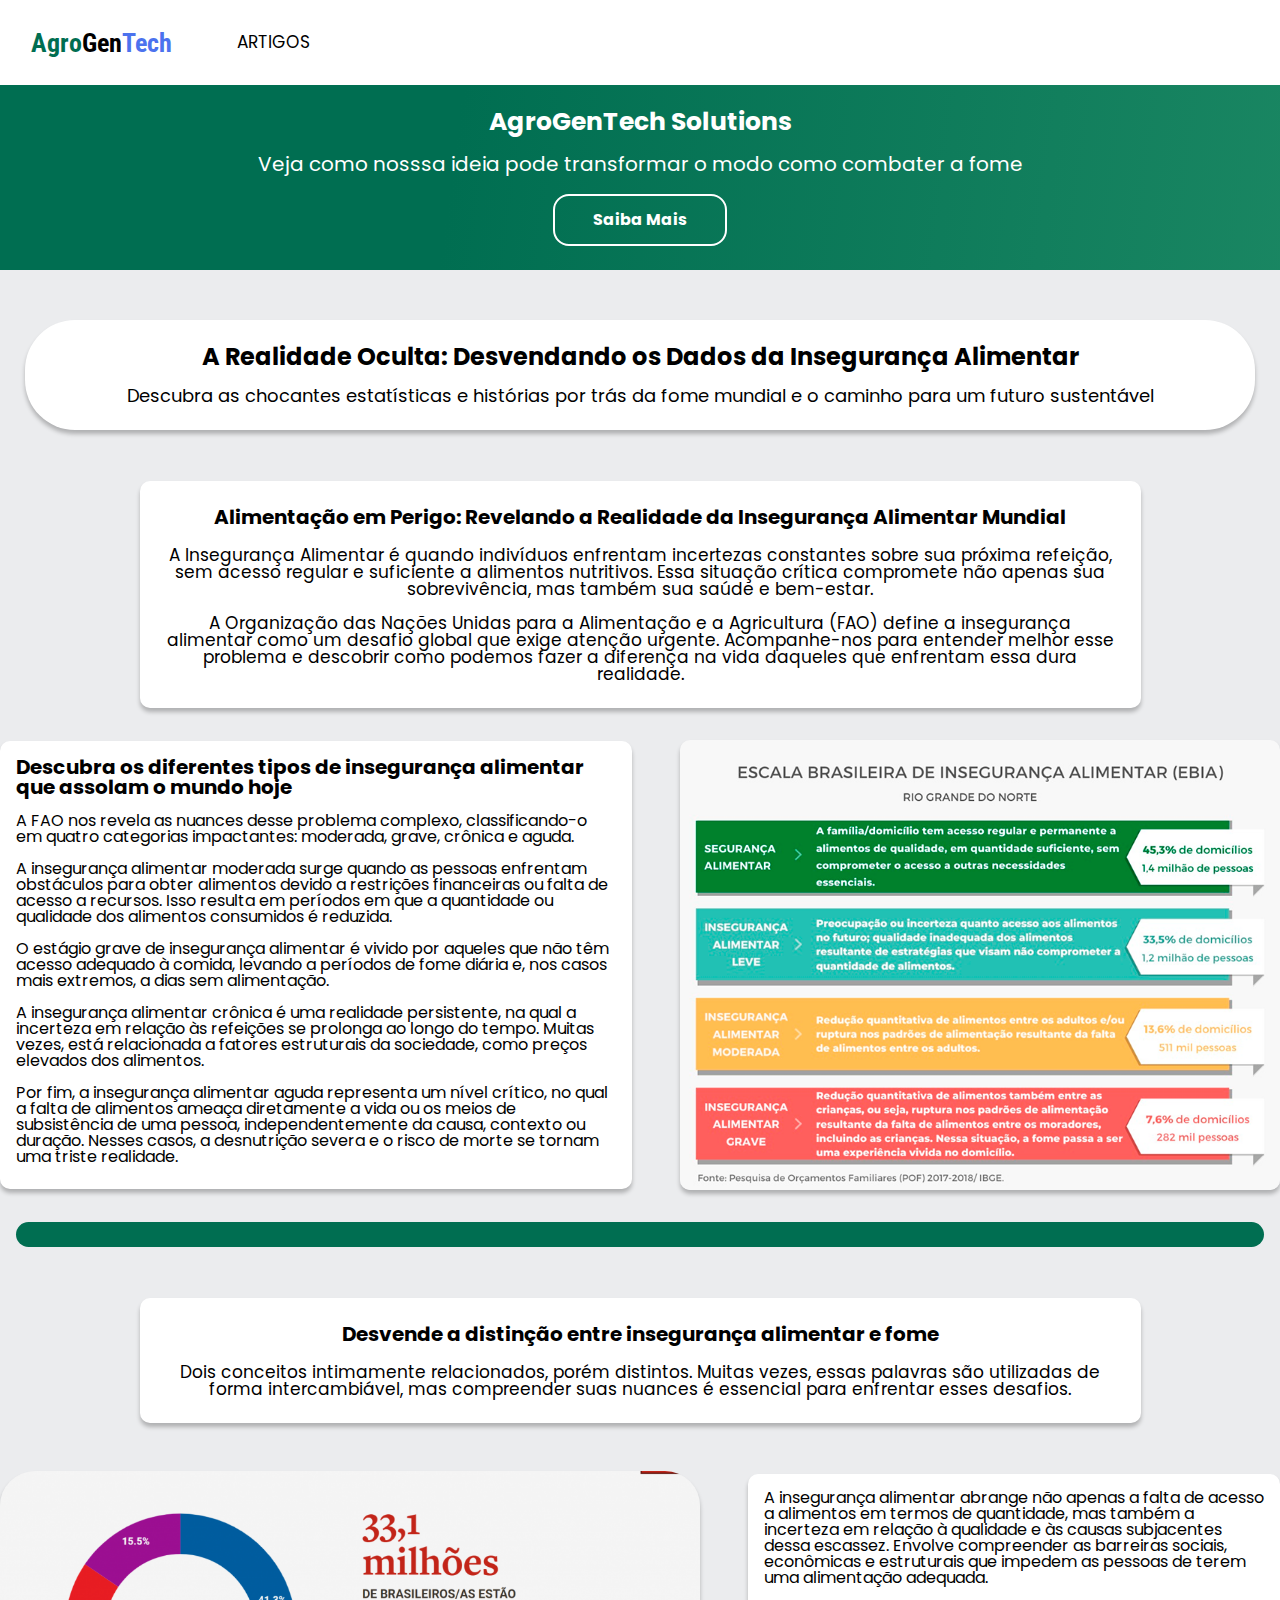
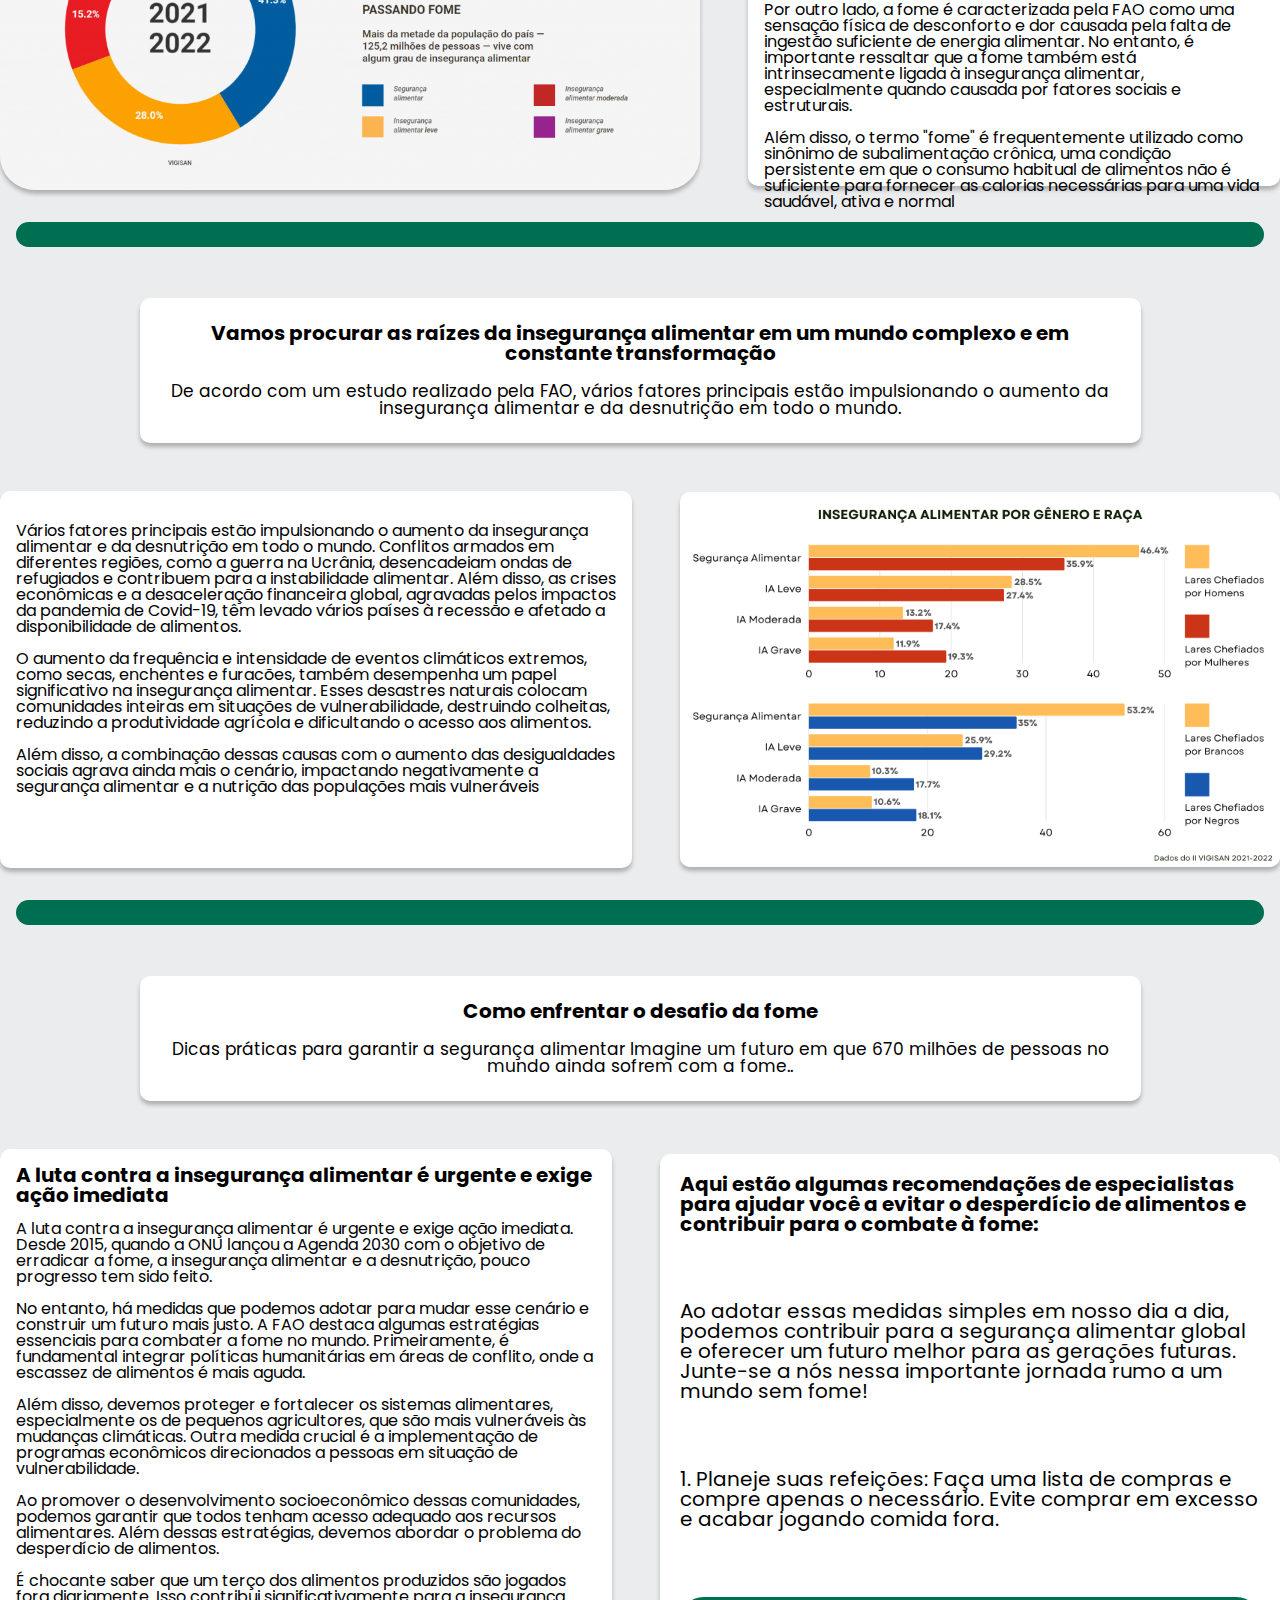
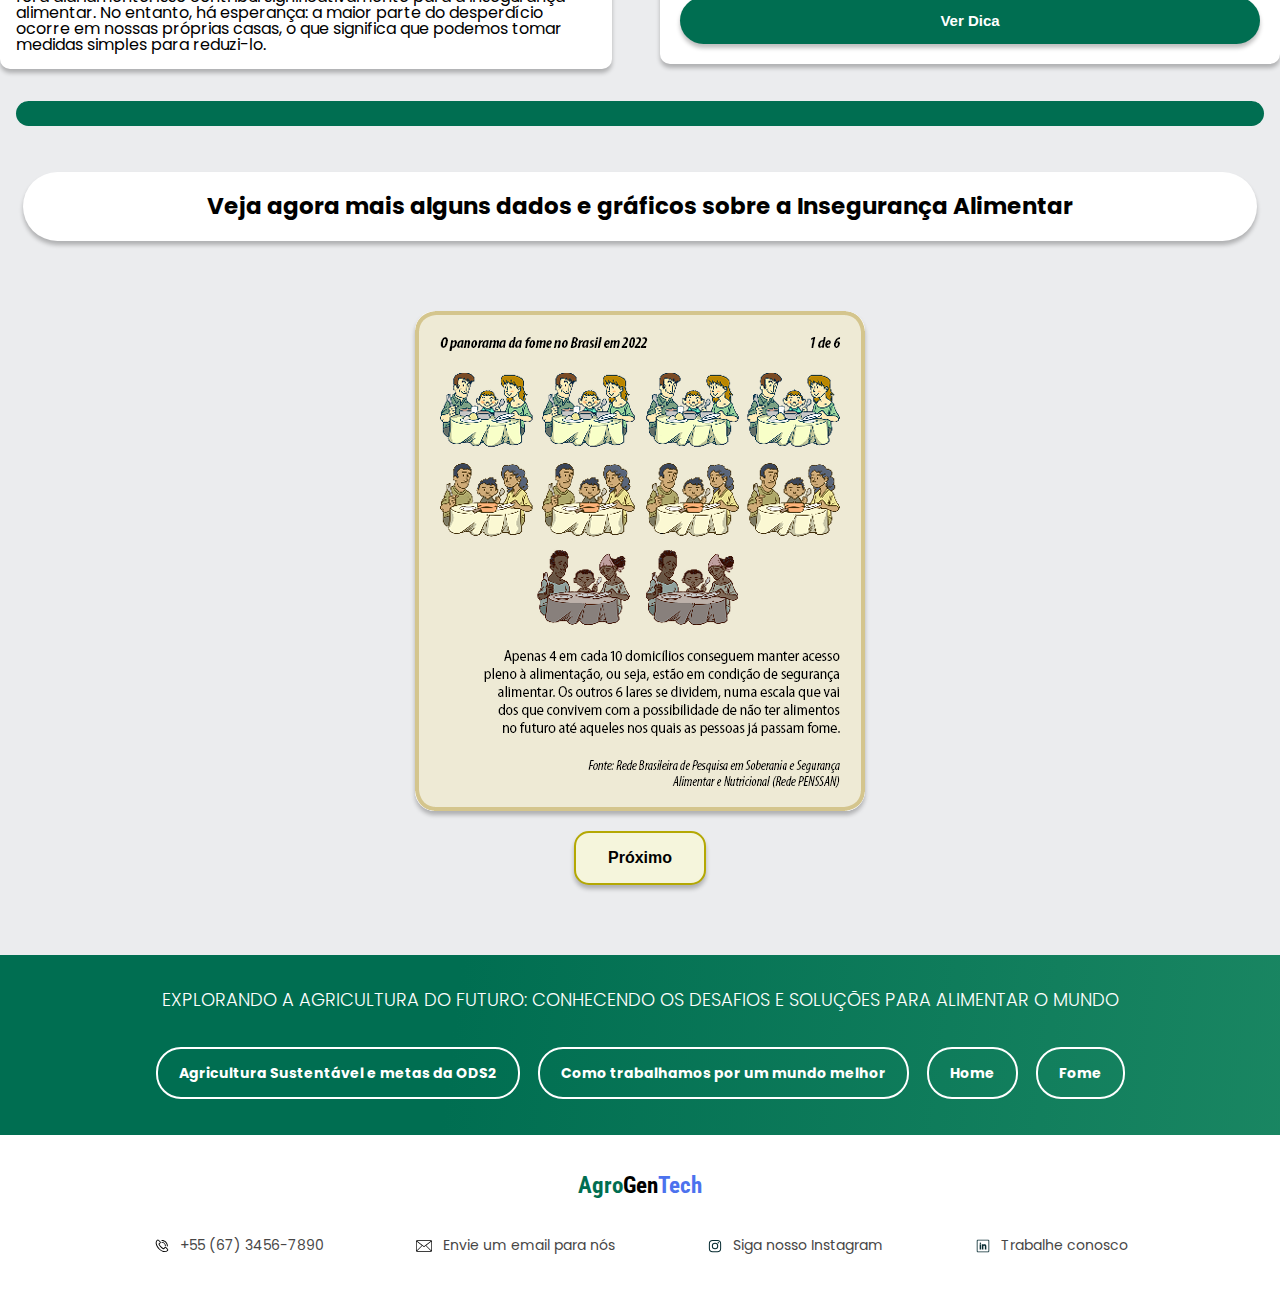
<file: html/InsegurancaAlimentarDados.html>
<!DOCTYPE html>
<html lang="pt-br">
<head>
    <meta charset="UTF-8">
    <meta http-equiv="X-UA-Compatible" content="IE=edge">
    <meta name="viewport" content="width=device-width, initial-scale=1.0">
    <title>Dados sobre Insegurança Alimentar</title>
    <link rel="stylesheet" href="../styles/reset.css" />
    <link rel="preconnect" href="https://fonts.googleapis.com" />
    <link rel="preconnect" href="https://fonts.gstatic.com" crossorigin />

    <link
    href="https://fonts.googleapis.com/css2?family=Poppins:wght@300;400;500;700&display=swap"
    rel="stylesheet"
    />
    <link
    href="https://fonts.googleapis.com/css2?family=Josefin+Sans:wght@400;700&display=swap"
    rel="stylesheet"
    />
    <link
    href="https://fonts.googleapis.com/css2?family=Roboto+Condensed:wght@700&display=swap"
    rel="stylesheet"
    />
    <link rel="stylesheet" href="../style.css" />
    <link rel="stylesheet" href="../styles/fome.css">
    <link rel="stylesheet" href="../styles/insegurancaAlimentar.css">
</head>
<body>
    <header class="cabecalho">
      <div class="container">
        <input type="checkbox" id="menu" class="container__botao" />
        <label for="menu" class="container__rotulo">
          <span class="cabecalho__menu-burguer container__imagem"></span>
        </label>
        <ul class="lista-menu">
          <li class="lista-menu__titulo">Artigos</li>
          <li class="lista-menu__item">
            <a
              href="AgriculturaSustentavel_ODS2.html"
              class="lista-menu__link"
              >Agricultura sustentável e metas da ODS2</a
            >
          </li>
          <li class="lista-menu__item">
            <a href="PorMundoSustenta.html" class="lista-menu__link"
              >Como trabalhamos por um mundo melhor</a
            >
          </li>
          <li class="lista-menu__item">
            <a href="FomeEmNumeros.html" class="lista-menu__link">Fome</a>
          </li>
          <li class="lista-menu__item">
            <a href="contato.html"></a>
          </li>
        </ul>
        <h1 class="container__titulo">
          <b class="container__titulo--negrito">
            <a href="../index.html" class="container__link">
              <b class="b1">Agro</b>Gen<b class="b2">Tech</b></a
            ></b
          >
        </h1>
      </div>
      <ul class="opcoes">
        <input type="checkbox" id="opcoes__menu" class="opcoes__botao" />
        <label for="opcoes__menu" class="opcoes__rotulo">
          <li class="opcoes__item">Artigos</li>
        </label>
        <ul class="lista-menu">
          <li class="lista-menu__item">
            <a
              href="FomeEmNumeros.html"
              class="lista-menu__link"
              >Fome</a
            >
          </li>
          <li class="lista-menu__item">
            <a
              href="AgriculturaSustentavel_ODS2.html"
              class="lista-menu__link"
              >Agricultura sustentável e metas da ODS2</a
            >
          </li>
          <li class="lista-menu__item">
            <a href="PorMundoSustenta.html" class="lista-menu__link"
              >Como trabalhamos por um mundo melhor</a
            >
          </li>
        </ul>
      </ul>
    </header>

    <section class="banner">
      <h2 class="banner__titulo">AgroGenTech Solutions</h2>
      <p class="banner__texto">
        Veja como nosssa ideia pode transformar o modo como combater a fome
      </p>
      <a href="PorMundoSustenta.html" class="botoes">Saiba Mais</a>
    </section>

    <div class="dadosfome__card">
      <h2 class="dadosfome__card--titulo">A Realidade Oculta: Desvendando os Dados da Insegurança Alimentar</h2>
      <p class="dadosfome__card--texto">
        <br>
        Descubra as chocantes estatísticas e histórias por trás da fome mundial e o caminho para um futuro sustentável
      </p>
    </div>

    <section class="dadosfome__card2">
      <h3 class="card3__titulo">
        Alimentação em Perigo: Revelando a Realidade da Insegurança Alimentar Mundial
        <br><br>
      </h3>
      <p>A Insegurança Alimentar é quando indivíduos enfrentam incertezas constantes sobre sua próxima refeição, sem acesso regular e suficiente a alimentos nutritivos. Essa situação crítica compromete não apenas sua sobrevivência, mas também sua saúde e bem-estar. <br><br> A Organização das Nações Unidas para a Alimentação e a Agricultura (FAO) define a insegurança alimentar como um desafio global que exige atenção urgente. Acompanhe-nos para entender melhor esse problema e descobrir como podemos fazer a diferença na vida daqueles que enfrentam essa dura realidade.</p>
    </section>
    
    <div class="dadosCont1">
      <section class="dadosCont1Card">
          <h3 class="card3__titulo">Descubra os diferentes tipos de insegurança alimentar que assolam o mundo hoje</h3> 

          <p>A FAO nos revela as nuances desse problema complexo, classificando-o em quatro categorias impactantes: moderada, grave, crônica e aguda. <br><br>
            A insegurança alimentar moderada surge quando as pessoas enfrentam obstáculos para obter alimentos devido a restrições financeiras ou falta de acesso a recursos. Isso resulta em períodos em que a quantidade ou qualidade dos alimentos consumidos é reduzida. <br><br>

            O estágio grave de insegurança alimentar é vivido por aqueles que não têm acesso adequado à comida, levando a períodos de fome diária e, nos casos mais extremos, a dias sem alimentação.<br><br>

            A insegurança alimentar crônica é uma realidade persistente, na qual a incerteza em relação às refeições se prolonga ao longo do tempo. Muitas vezes, está relacionada a fatores estruturais da sociedade, como preços elevados dos alimentos.<br><br>

            Por fim, a insegurança alimentar aguda representa um nível crítico, no qual a falta de alimentos ameaça diretamente a vida ou os meios de subsistência de uma pessoa, independentemente da causa, contexto ou duração. Nesses casos, a desnutrição severa e o risco de morte se tornam uma triste realidade.<br><br></p> 
      </section>
      <img class="grafIA" src="../img/iatipos.png" alt="Escala brasileira de insegurança alimentar">
    </div>
    <hr class="hr">

    <section class="dadosfome__card2">
      <h3 class="card3__titulo">
        Desvende a distinção entre insegurança alimentar e fome
        <br><br>
      </h3>
      <p>Dois conceitos intimamente relacionados, porém distintos. Muitas vezes, essas palavras são utilizadas de forma intercambiável, mas compreender suas nuances é essencial para enfrentar esses desafios.</p>
    </section>
    
    <div class="dadosCont2">
      <section class="dadosCont2Card">
      
      <p>A insegurança alimentar abrange não apenas a falta de acesso a alimentos em termos de quantidade, mas também a incerteza em relação à qualidade e às causas subjacentes dessa escassez. Envolve compreender as barreiras sociais, econômicas e estruturais que impedem as pessoas de terem uma alimentação adequada. <br><br>

        Por outro lado, a fome é caracterizada pela FAO como uma sensação física de desconforto e dor causada pela falta de ingestão suficiente de energia alimentar. No entanto, é importante ressaltar que a fome também está intrinsecamente ligada à insegurança alimentar, especialmente quando causada por fatores sociais e estruturais.<br><br>

        Além disso, o termo "fome" é frequentemente utilizado como sinônimo de subalimentação crônica, uma condição persistente em que o consumo habitual de alimentos não é suficiente para fornecer as calorias necessárias para uma vida saudável, ativa e normal</p>
      </section>
      <img class="imgGrafFome" src="../img/graficoFome.png" alt="Gráfico de setores com dados sobre a segurança alimentar no Brasil">
    </div>
    <hr class="hr">


    <section class="dadosfome__card2">
      <h3 class="card3__titulo">
        Vamos procurar as raízes da insegurança alimentar em um mundo complexo e em constante transformação
        <br><br>
      </h3>
      <p>De acordo com um estudo realizado pela FAO, vários fatores principais estão impulsionando o aumento da insegurança alimentar e da desnutrição em todo o mundo.</p>
    </section>

    <div class="dadosCont3"> 
      <img class="grafIA" src="../img/fome-1.png" alt="Gráfico sobre a inserunça alimentar de acordo com o gênero e a raça">
      <section class="dadosCont3Card">
          <h3 class="card3__titulo"></h3> 

          <p>Vários fatores principais estão impulsionando o aumento da insegurança alimentar e da desnutrição em todo o mundo. Conflitos armados em diferentes regiões, como a guerra na Ucrânia, desencadeiam ondas de refugiados e contribuem para a instabilidade alimentar. Além disso, as crises econômicas e a desaceleração financeira global, agravadas pelos impactos da pandemia de Covid-19, têm levado vários países à recessão e afetado a disponibilidade de alimentos. <br><br> O aumento da frequência e intensidade de eventos climáticos extremos, como secas, enchentes e furacões, também desempenha um papel significativo na insegurança alimentar. Esses desastres naturais colocam comunidades inteiras em situações de vulnerabilidade, destruindo colheitas, reduzindo a produtividade agrícola e dificultando o acesso aos alimentos. <br><br> Além disso, a combinação dessas causas com o aumento das desigualdades sociais agrava ainda mais o cenário, impactando negativamente a segurança alimentar e a nutrição das populações mais vulneráveis<br></p> 
      </section>
    </div>
    <hr class="hr">

    <section class="dadosfome__card2">
      <h3 class="card3__titulo">
        Como enfrentar o desafio da fome
        <br><br>
      </h3>
      <p>Dicas práticas para garantir a segurança alimentar Imagine um futuro em que 670 milhões de pessoas no mundo ainda sofrem com a fome..</p>
    </section>

    <div class="dadosCont4">
      <section class="dadosCont4Card">
          <h3 class="card3__titulo">A luta contra a insegurança alimentar é urgente e exige ação imediata</h3> 

          <p>A luta contra a insegurança alimentar é urgente e exige ação imediata. Desde 2015, quando a ONU lançou a Agenda 2030 com o objetivo de erradicar a fome, a insegurança alimentar e a desnutrição, pouco progresso tem sido feito. <br><br> No entanto, há medidas que podemos adotar para mudar esse cenário e construir um futuro mais justo. A FAO destaca algumas estratégias essenciais para combater a fome no mundo. Primeiramente, é fundamental integrar políticas humanitárias em áreas de conflito, onde a escassez de alimentos é mais aguda. <br><br> Além disso, devemos proteger e fortalecer os sistemas alimentares, especialmente os de pequenos agricultores, que são mais vulneráveis às mudanças climáticas. Outra medida crucial é a implementação de programas econômicos direcionados a pessoas em situação de vulnerabilidade. <br><br> Ao promover o desenvolvimento socioeconômico dessas comunidades, podemos garantir que todos tenham acesso adequado aos recursos alimentares. Além dessas estratégias, devemos abordar o problema do desperdício de alimentos. <br><br>É chocante saber que um terço dos alimentos produzidos são jogados fora diariamente. Isso contribui significativamente para a insegurança alimentar. No entanto, há esperança: a maior parte do desperdício ocorre em nossas próprias casas, o que significa que podemos tomar medidas simples para reduzi-lo.</p> 
      </section>
      <section class="dadosCont5Card">
        <h3 class="card3__titulo">Aqui estão algumas recomendações de especialistas para ajudar você a evitar o desperdício de alimentos e contribuir para o combate à fome: </h3> 
        <p class="txt__intro">Ao adotar essas medidas simples em nosso dia a dia, podemos contribuir para a segurança alimentar global e oferecer um futuro melhor para as gerações futuras. Junte-se a nós nessa importante jornada rumo a um mundo sem fome!</p>
        <p id="txt__dica">1. Planeje suas refeições: Faça uma lista de compras e compre apenas o necessário. Evite comprar em excesso e acabar jogando comida fora.</p>
        <button onclick="trocarTexto()" class="btn__dica">Ver Dica</button>
    </div>
    </section>
    <hr class="hr">


    <p class="tituloInseguranca">Veja agora mais alguns dados e gráficos sobre a Insegurança Alimentar</p>
    <section class="dadosInseguranca">
      <img id="imgDados" class="imgFomesDados" src="../img/fomescard.png">
      <button onclick="trocarImagem()" class="btnDadosInseguranca" >Próximo</button>  
    </section>

    <section class="topicos">
      <h2 class="topicos__titulo">
          Explorando a agricultura do futuro: Conhecendo os desafios e soluções
          para alimentar o mundo
      </h2>
        <ul class="topicos__lista">
          <li class="topicos__item">
            <a
              href="AgriculturaSustentavel_ODS2.html"
              class="topicos__link"
              >Agricultura Sustentável e metas da ODS2</a
            >
          </li>
          <li class="topicos__item">
            <a href="PorMundoSustenta.html" class="topicos__link"
              >Como trabalhamos por um mundo melhor</a
            >
          </li>
          <li class="topicos__item">
            <a href="../index.html" class="topicos__link">Home</a>
          </li>
          <li class="topicos__item">
            <a href="FomeEmNumeros.html" class="topicos__link"
              >Fome</a
            >
          </li>
        </ul>
    </section>
    <footer class="rodape">
      <div class="rodape__itens">
        <h2 class="rodape__titulo"><b class="b1">Agro</b>Gen<b class="b2">Tech</b></h2>
        <ul class="lista-rodape__contato">
          <li class="lista-rodape__item">
            <img
              src="../img/2849835_phone_telephone_cell_call_communication_icon.svg"
              alt="Icone de telefone"
              class="lista-rodape__imagem"
            />
            <a href="tel:+556734567890" class="lista-rodape__link"
              >+55 (67) 3456-7890</a
            >
          </li>
          <li class="lista-rodape__item">
            <img
              src="../img/2674096_object_email_web_essential_icon.svg"
              alt="Icone de e-mail"
              class="lista-rodape__imagem"
            />
            <a href="mailto:info@agrogentech.com" class="lista-rodape__link"
              >Envie um email para nós</a
            >
          </li>
          <li class="lista-rodape__item">
            <img
              src="../img/2959748_instagram_photo_share_icon.svg"
              alt="Icone do Instagram"
              class="lista-rodape__imagem"
            />
            <a href="#" class="lista-rodape__link">Siga nosso Instagram</a>
          </li>
          <li class="lista-rodape__item">
            <img
              src="../img/2959747_employment_business_linkedin_work_icon.svg"
              alt="Icone do LinkedIn"
              class="lista-rodape__imagem"
            />
            <a href="#" class="lista-rodape__link">Trabalhe conosco</a>
          </li>
        </ul>
      </div>
    </footer>
    </div>
    <script src="../js/stories.js"></script>
  </body>
  </html>
</file>
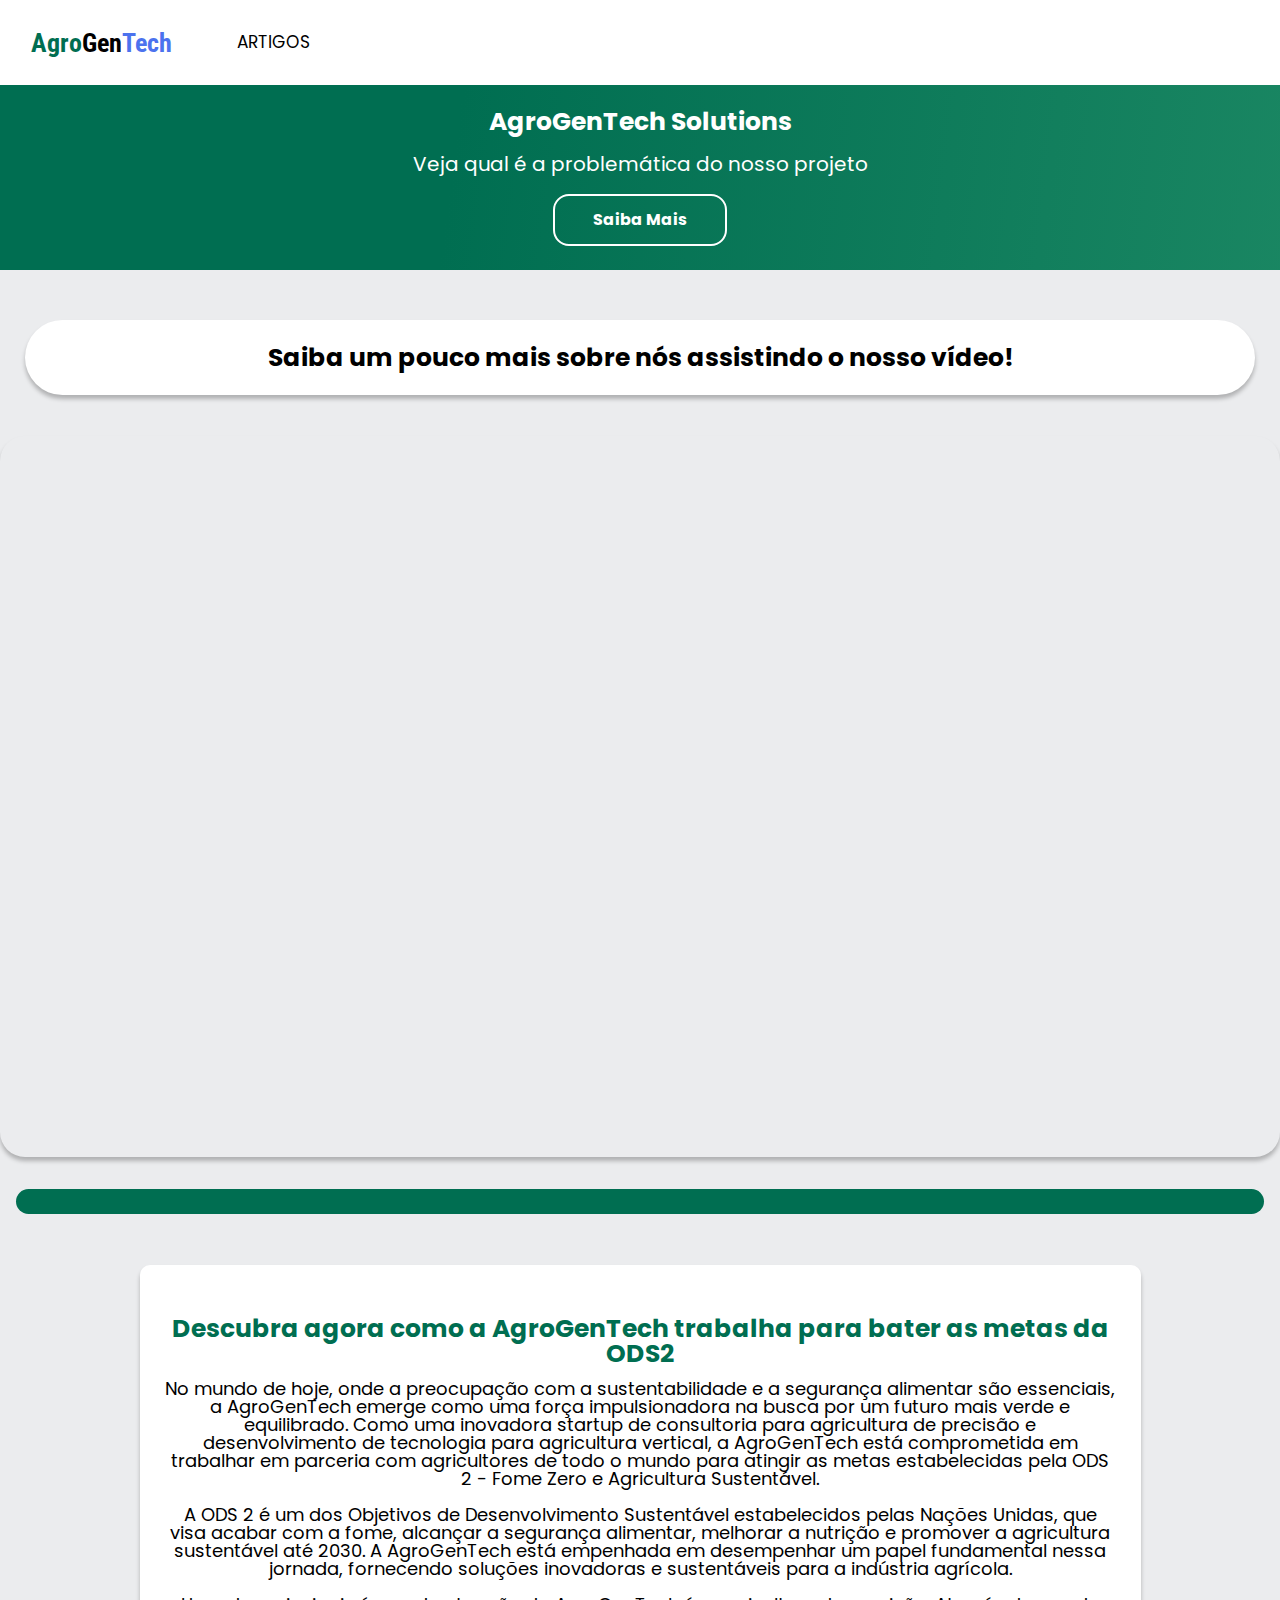
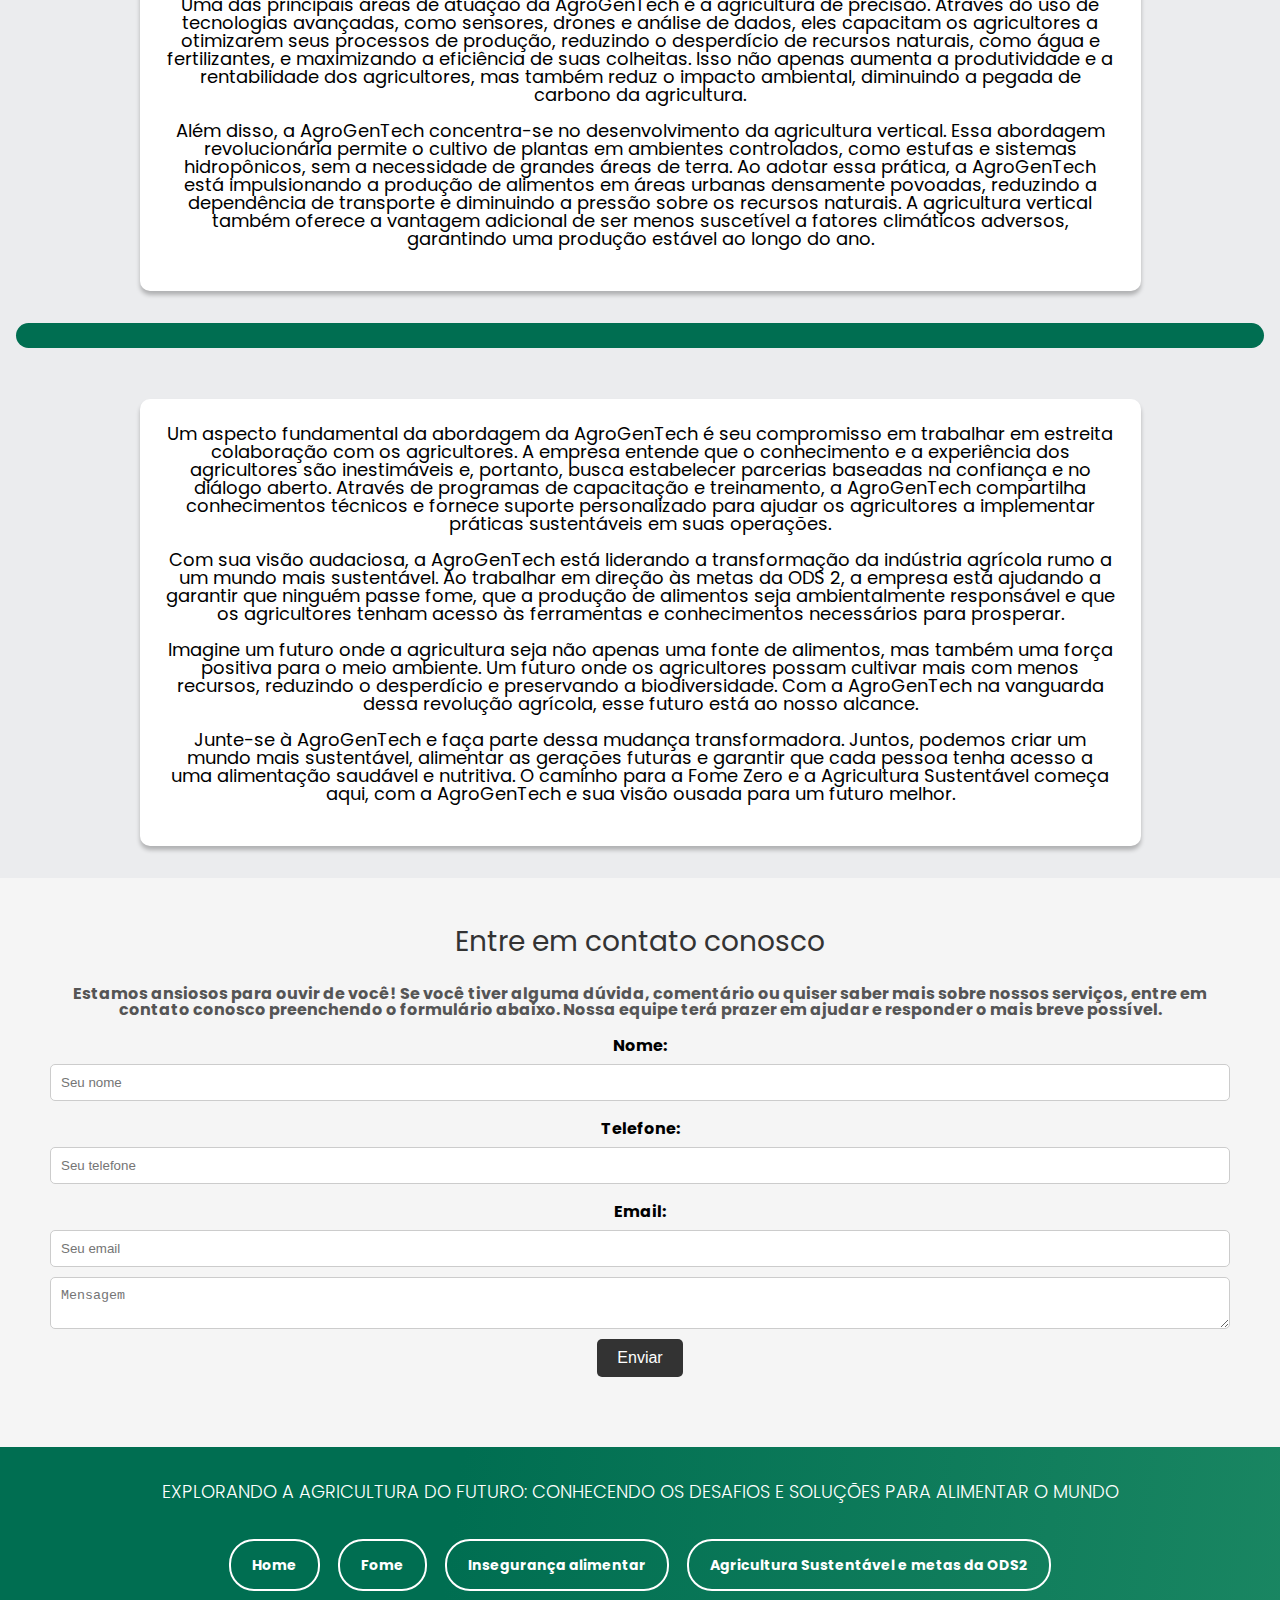
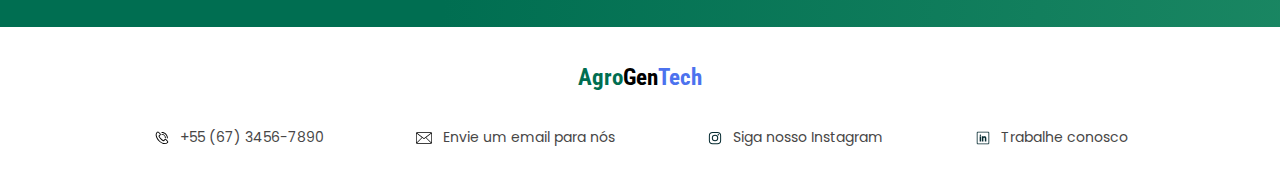
<file: html/PorMundoSustenta.html>
<!DOCTYPE html>
<html lang="pt-br">
<head>
    <meta charset="UTF-8">
    <meta http-equiv="X-UA-Compatible" content="IE=edge">
    <meta name="viewport" content="width=device-width, initial-scale=1.0">
    <title>Por Um Mundo Mais Sustentável</title>
    <link rel="stylesheet" href="../styles/reset.css" />
    <link rel="preconnect" href="https://fonts.googleapis.com" />
    <link rel="preconnect" href="https://fonts.gstatic.com" crossorigin />

    <link
    href="https://fonts.googleapis.com/css2?family=Poppins:wght@300;400;500;700&display=swap"
    rel="stylesheet"
    />
    <link
    href="https://fonts.googleapis.com/css2?family=Josefin+Sans:wght@400;700&display=swap"
    rel="stylesheet"
    />
    <link
    href="https://fonts.googleapis.com/css2?family=Roboto+Condensed:wght@700&display=swap"
    rel="stylesheet"
    />
    <link rel="stylesheet" href="../style.css" />
    <link rel="stylesheet" href="../styles/fome.css">
    <link rel="stylesheet" href="../styles/PorMundoSustenta.css">
</head>
<body>
    <header class="cabecalho">
      <div class="container">
        <input type="checkbox" id="menu" class="container__botao" />
        <label for="menu" class="container__rotulo">
          <span class="cabecalho__menu-burguer container__imagem"></span>
        </label>
        <ul class="lista-menu">
          <li class="lista-menu__titulo">Artigos</li>
          <li class="lista-menu__item">
            <a href="FomeEmNumeros.html" class="lista-menu__link">Fome</a>
          </li>
          <li class="lista-menu__item">
            <a
              href="InsegurancaAlimentarDados.html"
              class="lista-menu__link"
              >Insegurança alimentar</a
            >
          </li>
          <li class="lista-menu__item">
            <a
              href="AgriculturaSustentavel_ODS2.html"
              class="lista-menu__link"
              >Agricultura sustentável e metas da ODS2</a
            >
          </li>
        </ul>
        <h1 class="container__titulo">
          <b class="container__titulo--negrito">
            <a href="../index.html" class="container__link">
              <b class="b1">Agro</b>Gen<b class="b2">Tech</b></a
            ></b
          >
        </h1>
      </div>
      <ul class="opcoes">
        <input type="checkbox" id="opcoes__menu" class="opcoes__botao" />
        <label for="opcoes__menu" class="opcoes__rotulo">
          <li class="opcoes__item">Artigos</li>
        </label>
        <ul class="lista-menu">
          <li class="lista-menu__item">
            <a href="FomeEmNumeros.html" class="lista-menu__link"
              >Fome</a
            >
          </li>
          <li class="lista-menu__item">
            <a
              href="InsegurancaAlimentarDados.html"
              class="lista-menu__link"
              >Insegurança alimentar</a
            >
          </li>
          <li class="lista-menu__item">
            <a
              href="AgriculturaSustentavel_ODS2.html"
              class="lista-menu__link"
              >Agricultura sustentável e metas da ODS2</a
            >
          </li>
        </ul>
      </ul>
    </header>
  
    <section class="banner">
      <h2 class="banner__titulo">AgroGenTech Solutions</h2>
      <p class="banner__texto">
        Veja qual é a problemática do nosso projeto
      </p>
      <a href="../index.html" class="botoes">Saiba Mais</a>
    </section>

    <div class="dadosfome__card"><h2 class="dadosfome__titulo">Saiba um pouco mais sobre nós assistindo o nosso vídeo!</h2>
    </div> 

    <div class="video">
      <iframe class="videoPitch" width="1280" height="720" src="https://www.youtube.com/embed/f-TiFgmf4U4" title="Video Pitch AgroGenTech" frameborder="0" allow="accelerometer; autoplay; clipboard-write; encrypted-media; gyroscope; picture-in-picture; web-share" allowfullscreen></iframe>
    </div>
    <hr class="hr">

    <section class="dadosfome__card2">
      <h2 class="container__problematica-titulo">Descubra agora como a AgroGenTech trabalha para bater as metas da ODS2</h2>
      <p class="dadosfome__texto">No mundo de hoje, onde a preocupação com a sustentabilidade e a segurança alimentar são essenciais, a AgroGenTech emerge como uma força impulsionadora na busca por um futuro mais verde e equilibrado. Como uma inovadora startup de consultoria para agricultura de precisão e desenvolvimento de tecnologia para agricultura vertical, a AgroGenTech está comprometida em trabalhar em parceria com agricultores de todo o mundo para atingir as metas estabelecidas pela ODS 2 - Fome Zero e Agricultura Sustentável.
        <br><br>
        A ODS 2 é um dos Objetivos de Desenvolvimento Sustentável estabelecidos pelas Nações Unidas, que visa acabar com a fome, alcançar a segurança alimentar, melhorar a nutrição e promover a agricultura sustentável até 2030. A AgroGenTech está empenhada em desempenhar um papel fundamental nessa jornada, fornecendo soluções inovadoras e sustentáveis para a indústria agrícola.
        <br><br>
        Uma das principais áreas de atuação da AgroGenTech é a agricultura de precisão. Através do uso de tecnologias avançadas, como sensores, drones e análise de dados, eles capacitam os agricultores a otimizarem seus processos de produção, reduzindo o desperdício de recursos naturais, como água e fertilizantes, e maximizando a eficiência de suas colheitas. Isso não apenas aumenta a produtividade e a rentabilidade dos agricultores, mas também reduz o impacto ambiental, diminuindo a pegada de carbono da agricultura.
        <br><br>
        Além disso, a AgroGenTech concentra-se no desenvolvimento da agricultura vertical. Essa abordagem revolucionária permite o cultivo de plantas em ambientes controlados, como estufas e sistemas hidropônicos, sem a necessidade de grandes áreas de terra. Ao adotar essa prática, a AgroGenTech está impulsionando a produção de alimentos em áreas urbanas densamente povoadas, reduzindo a dependência de transporte e diminuindo a pressão sobre os recursos naturais. A agricultura vertical também oferece a vantagem adicional de ser menos suscetível a fatores climáticos adversos, garantindo uma produção estável ao longo do ano.
        <br><br>
      </p>
    </section>
    <hr class="hr">

    <section class="dadosfome__card2">
      <p class="dadosfome__texto">
        Um aspecto fundamental da abordagem da AgroGenTech é seu compromisso em trabalhar em estreita colaboração com os agricultores. A empresa entende que o conhecimento e a experiência dos agricultores são inestimáveis e, portanto, busca estabelecer parcerias baseadas na confiança e no diálogo aberto. Através de programas de capacitação e treinamento, a AgroGenTech compartilha conhecimentos técnicos e fornece suporte personalizado para ajudar os agricultores a implementar práticas sustentáveis em suas operações.
        <br><br>
        Com sua visão audaciosa, a AgroGenTech está liderando a transformação da indústria agrícola rumo a um mundo mais sustentável. Ao trabalhar em direção às metas da ODS 2, a empresa está ajudando a garantir que ninguém passe fome, que a produção de alimentos seja ambientalmente responsável e que os agricultores tenham acesso às ferramentas e conhecimentos necessários para prosperar.
        <br><br>
        Imagine um futuro onde a agricultura seja não apenas uma fonte de alimentos, mas também uma força positiva para o meio ambiente. Um futuro onde os agricultores possam cultivar mais com menos recursos, reduzindo o desperdício e preservando a biodiversidade. Com a AgroGenTech na vanguarda dessa revolução agrícola, esse futuro está ao nosso alcance.
        <br><br>
        Junte-se à AgroGenTech e faça parte dessa mudança transformadora. Juntos, podemos criar um mundo mais sustentável, alimentar as gerações futuras e garantir que cada pessoa tenha acesso a uma alimentação saudável e nutritiva. O caminho para a Fome Zero e a Agricultura Sustentável começa aqui, com a AgroGenTech e sua visão ousada para um futuro melhor.
        <br><br>
      </p>
    </section>
    <br><br>
    
    <section class="contato">
      <div class="contato__descricao">
        <h2 class="contato__titulo">Entre em contato conosco</h2>
        <form>
          <div class="inpts">
            <p class="contato__texto">
              Estamos ansiosos para ouvir de você! Se você tiver alguma dúvida,
              comentário ou quiser saber mais sobre nossos serviços, entre em contato
              conosco preenchendo o formulário abaixo. Nossa equipe terá prazer em
              ajudar e responder o mais breve possível.
            </p>
            <p>Nome:</p>
            <input type="text" placeholder="Seu nome" class="contato__nome" />
            <p>Telefone:</p>
            <input type="tel" placeholder="Seu telefone" class="contato__telefone" />
            <p>Email:</p>
            <input type="email" placeholder="Seu email" class="contato__email" />
            <textarea placeholder="Mensagem" class="contato__mensagem"></textarea>
            <button type="submit" class="button__ctt">Enviar</button>
          </div>
        </form>
      </div>
    </section>

    <section class="topicos">
      <h2 class="topicos__titulo">
          Explorando a agricultura do futuro: Conhecendo os desafios e soluções
          para alimentar o mundo
      </h2>
        <ul class="topicos__lista">
          <li class="topicos__item">
            <a href="../index.html" class="topicos__link">Home</a>
          </li>
          <li class="topicos__item">
            <a href="FomeEmNumeros.html" class="topicos__link"
              >Fome</a
            >
          </li>
          <li class="topicos__item">
            <a href="InsegurancaAlimentarDados.html" class="topicos__link"
              >Insegurança alimentar</a
            >
          </li>
          <li class="topicos__item">
            <a
              href="AgriculturaSustentavel_ODS2.html"
              class="topicos__link"
              >Agricultura Sustentável e metas da ODS2</a
            >
          </li>
        </ul>
    </section>
    
    <footer class="rodape">
      <div class="rodape__itens">
        <h2 class="rodape__titulo"><b class="b1">Agro</b>Gen<b class="b2">Tech</b></h2>
        <ul class="lista-rodape__contato">
          <li class="lista-rodape__item">
            <img
              src="../img/2849835_phone_telephone_cell_call_communication_icon.svg"
              alt="Icone de telefone"
              class="lista-rodape__imagem"
            />
            <a href="tel:+556734567890" class="lista-rodape__link"
              >+55 (67) 3456-7890</a
            >
          </li>
          <li class="lista-rodape__item">
            <img
              src="../img/2674096_object_email_web_essential_icon.svg"
              alt="Icone de e-mail"
              class="lista-rodape__imagem"
            />
            <a href="mailto:info@agrogentech.com" class="lista-rodape__link"
              >Envie um email para nós</a
            >
          </li>
          <li class="lista-rodape__item">
            <img
              src="../img/2959748_instagram_photo_share_icon.svg"
              alt="Icone do Instagram"
              class="lista-rodape__imagem"
            />
            <a href="#" class="lista-rodape__link">Siga nosso Instagram</a>
          </li>
          <li class="lista-rodape__item">
            <img
              src="../img/2959747_employment_business_linkedin_work_icon.svg"
              alt="Icone do LinkedIn"
              class="lista-rodape__imagem"
            />
            <a href="#" class="lista-rodape__link">Trabalhe conosco</a>
          </li>
        </ul>
      </div>
    </footer>
    </div>
    <script src="../js/stories.js"></script>
  </body>
  </html>
</file>
<file: style.css>
@import url("styles/header.css");
@import url("styles/banner.css");
@import url("styles/problematica.css");
@import url("styles/topicos.css");
@import url("styles/contato.css");
@import url("styles/footer.css");



:root {
    --cor-de-fundo: #ebecee;
    --branco: #ffffff;
    --verde-degrade: linear-gradient(97.54deg, #006E51 35.49%, #339E73 165.37%);
    --fonte-principal: 'Poppins';
    --verde: #006E51;
    --fonte-secundaria: 'Joseph sans';
    --fonte-titulo: 'Roboto Condensed';
    --preto: #000000;
    --cinza: #474646;
    --cinza-claro: #858585;
}


body {
    background-color: var(--cor-de-fundo);
    font-family: var(--fonte-principal);
    font-size: 16px;
    font-weight: 400;
    overflow-x: hidden;
}
</file>
<file: styles/fome.css>
.dadosfome {
    margin: 1em 1em;
    background-color: white;
    border-radius: 10px;
    padding: 0.5em;
    box-shadow: 0px 4px 4px rgba(0, 0, 0, 0.25);
}

.dadosfome__card {
    margin: 1em 1em;
    padding: 1em;
    background-color: white;
    border-radius: 50px;
    display: flex;
    flex-direction: column;
    text-align: center;
    box-shadow: 0px 4px 4px rgba(0, 0, 0, 0.25);
    margin-top: 2em;
}


.dadosfome__titulo {
    font-size: 21px;
    font-weight: bolder;
}

.dadosfome__texto {
    font-size: 18px;
}


.dadosfome__card2 {
    background-color: white;
    border-radius: 10px;
    padding: 0.5em;
    display: flex;
    flex-direction: column;
    justify-content: center;
    align-items: center;
    text-align: center;
    width: 335px;
    margin: 0 auto;
    gap: 1em;
    box-shadow: 0px 4px 4px rgba(0, 0, 0, 0.25);
    margin-top: 3em;
    font-size: 13.5px;

}

.dadosfome__card3 {
    background-color: white;
    border-radius: 10px;
    padding: 0.5em;
    display: flex;
    flex-direction: column;
    justify-content: center;
    align-items: center;
    text-align: center;
    width: 335px;
    margin: 0 auto;
    gap: 1em;
    box-shadow: 0px 4px 4px rgba(0, 0, 0, 0.25);
    margin-top: 3em;
    font-size: 13.5px;

}

.dadosfome__card4 {
    background-color: white;
    border-radius: 10px;
    padding: 0.5em;
    display: flex;
    flex-direction: column;
    justify-content: center;
    align-items: center;
    text-align: center;
    width: 335px;
    margin: 0 auto;
    gap: 1em;
    box-shadow: 0px 4px 4px rgba(0, 0, 0, 0.25);
    margin-top: 3em;
    font-size: 13.5px;

}

.dadosfome__card5 {
    background-color: white;
    border-radius: 10px;
    padding: 0.5em;
    display: flex;
    flex-direction: column;
    justify-content: center;
    align-items: center;
    text-align: center;
    width: 335px;
    margin: 0 auto;
    gap: 1em;
    box-shadow: 0px 4px 4px rgba(0, 0, 0, 0.25);
    margin-top: 3em;
    font-size: 13.5px;

}

.imgFome1 {
    border-radius: 25px;
    width: 250px;
}

.hr {
    height: 25px;
    background-color: var(--verde);
    margin: 2em 1em;
    border-radius: 50px;
    border: none
}


.card3__titulo {
    font-weight: bold;
    font-size: 20px;

}

.btns {
    margin: 1em 0;
    display: flex;
    flex-direction: column;
    justify-content: center;
    align-items: center;
    gap: 0.5em;
}

.btn__maria {
    background-color: rgb(255, 0, 200);
    color: white;
    border-radius: 20px;
    padding: 0.5em;
    width: 150px;
    border: none;
    cursor: pointer;
    box-shadow: 0px 4px 4px rgba(0, 0, 0, 0.25);
    font-family: 'Segoe UI', Tahoma, Geneva, Verdana, sans-serif;
}

.btn__pedro {
    background-color: rgb(48, 62, 245);
    color: white;
    border-radius: 20px;
    padding: 0.5em;
    width: 150px;
    border: none;
    cursor: pointer;
    box-shadow: 0px 4px 4px rgba(0, 0, 0, 0.25);
    font-family: 'Segoe UI', Tahoma, Geneva, Verdana, sans-serif;
}

.btn__guilherme {
    background-color: green;
    color: white;
    border-radius: 20px;
    padding: 0.5em;
    width: 150px;
    border: none;
    cursor: pointer;
    box-shadow: 0px 4px 4px rgba(0, 0, 0, 0.25);
    font-family: 'Segoe UI', Tahoma, Geneva, Verdana, sans-serif;
}

.btn__maria:hover {
    background-color: rgb(143, 3, 113);
}

.btn__pedro:hover {
    background-color: rgb(25, 32, 126);
}

.btn__guilherme:hover {
    background-color: rgb(7, 104, 7);
}

@media screen and (min-width:1024px) {
    .dadosfome__card {
        font-size: 25px;
        display: flex;
        justify-content: center;
        align-items: center;
        flex-direction: column;
        text-align: center;
    }

    .dadosfome__titulo {
        font-size: 25px;
        font-weight: bolder;
    }


    .dadosfome__card2 {
        flex-direction: row;
        width: 950px;
        padding: 1.5em;
        font-size: 17px;
        gap: 2em;
        display: block;
    }

    .imgFome1 {
        width: 350px;
    }

    .dadosfome__card3 {
        flex-direction: row-reverse;
        width: 950px;
        padding: 1.5em;
        font-size: 17px;
        gap: 2em;
    }

    .dadosfome__card4 {
        flex-direction: row;
        width: 950px;
        padding: 1.5em;
        font-size: 17px;
        gap: 2em;
    }

    .dadosfome__card5 {
        flex-direction: row;
        width: 950px;
        padding: 1.5em;
        font-size: 17px;
        gap: 2em;
    }

    .btns {
        display: flex;
        flex-direction: row;
    }
}
</file>
<file: styles/agriculturaSustentavel.css>
.metas{
    display: flex;
    flex-direction: column;
    justify-content: center;
    align-items: center;
}

.dadosfome__card2{
    margin-top: 1em;
}

.img__ods2{
    width: 380px;
    border-radius: 25px;
    box-shadow: 0px 4px 4px rgba(0, 0, 0, 0.25);
}


.dadosfome__card2{
    margin-bottom: 2em
}

@media screen and (min-width:1024px){
    .img__ods2{
        width: 1000px;
    }
}
</file>
<file: styles/insegurancaAlimentar.css>
@import url(fome.css);

.dadosfome__card--titulo {
    font-weight: bold;
    font-size: 24px;
}

.dadosfome__card--texto {
    font-size: 18px;
}

.dadosfome__card5 {
    margin-bottom: 3em;
}

.dadosCont1 {
    display: flex;
    justify-content: center;
    align-items: center;
    flex-direction: column;
    margin-top: 2em;
    gap: 1em;
}

.dadosCont1Card {
    background-color: white;
    border-radius: 10px;
    padding: 1em;
    width: 335px;
    gap: 1em;
    box-shadow: 0px 4px 4px rgba(0, 0, 0, 0.25);
    font-size: 13.5px;
    display: flex;
    flex-direction: column;
}

.grafIA {
    width: 370px;
    border-radius: 10px;
    align-items: center;
    box-shadow: 0px 4px 4px rgba(0, 0, 0, 0.25)
}

.dadosCont2 {
    display: flex;
    flex-direction: column;
    align-items: center;
    justify-content: center;
    margin-top: 2em;
    gap: 1em;
}

.dadosCont2Card {
    background-color: white;
    border-radius: 10px;
    padding: 1em;
    width: 335px;
    gap: 1em;
    box-shadow: 0px 4px 4px rgba(0, 0, 0, 0.25);
    font-size: 13.5px;
    display: flex;
    flex-direction: column;

}

.imgGrafFome {
    width: 390px;
    border-radius: 35px;
    box-shadow: 0px 4px 4px rgba(0, 0, 0, 0.25);
}

.dadosCont3 {
    display: flex;
    justify-content: center;
    align-items: center;
    flex-direction: column;
    margin-top: 2em;
    gap: 1em;
}

.dadosCont3Card {
    background-color: white;
    border-radius: 10px;
    padding: 1em;
    width: 335px;
    gap: 1em;
    box-shadow: 0px 4px 4px rgba(0, 0, 0, 0.25);
    font-size: 13.5px;
    display: flex;
    flex-direction: column;
}

.dadosCont4 {
    display: flex;
    justify-content: center;
    align-items: center;
    flex-direction: column;
    margin-top: 2em;
    gap: 1em;
}

.dadosCont4Card {
    background-color: white;
    border-radius: 10px;
    padding: 1em;
    width: 335px;
    gap: 1em;
    box-shadow: 0px 4px 4px rgba(0, 0, 0, 0.25);
    font-size: 13.5px;
    display: flex;
    flex-direction: column;
}

.dadosCont5 {
    display: flex;
    justify-content: center;
    align-items: center;
    flex-direction: column;
    margin-top: 2em;
    gap: 1em;
}

.dadosCont5Card {
    background-color: white;
    border-radius: 10px;
    padding: 1em;
    width: 335px;
    gap: 1em;
    box-shadow: 0px 4px 4px rgba(0, 0, 0, 0.25);
    font-size: 13.5px;
    display: flex;
    flex-direction: column;
}

.btn__dica {
    padding: 1em;
    border: none;
    background-color: var(--verde);
    color: var(--branco);
    border-radius: 25px;
    font-size: 15px;
    font-weight: 700;
    cursor: pointer;
    box-shadow: 0px 4px 4px rgba(0, 0, 0, 0.25);
}

.btn__dica:hover {
    background-color: rgb(0, 112, 0);
}

.dadosInseguranca {
    border-radius: 10px;
    padding: 0.5em;
    display: flex;
    flex-direction: column;
    justify-content: center;
    align-items: center;
    text-align: center;
    width: 335px;
    margin: 0 auto;
    gap: 1em;
    margin-top: 3em;
    margin-bottom: 3em;
    font-size: 13.5px;
}

.tituloInseguranca {
    font-size: 20px;
    font-weight: bold;
    background-color: white;
    padding: 1em;
    text-align: center;
    border-radius: 50px;
    box-shadow: 0px 4px 4px rgba(0, 0, 0, 0.25);
    margin: 0 1em;
}

.imgFomesDados {
    width: 350px;
    border-radius: 15px;
    box-shadow: 0px 4px 4px rgba(0, 0, 0, 0.25);
}

.btnDadosInseguranca {
    background-color: beige;
    padding: 1em 2em;
    border: 2px solid rgb(180, 168, 3);
    font-size: 16px;
    border-radius: 15px;
    cursor: pointer;
    font-weight: 700;
    box-shadow: 0px 4px 4px rgba(0, 0, 0, 0.25);
}

.btnDadosInseguranca:hover {
    background-color: bisque;
}


@media screen and (min-width:1024px) {
    .dadosInseguranca {
        font-size: 20px;
        width: 1000px;
    }

    .imgFomesDados {
        width: 450px;
        border-radius: 20px;
    }

    .tituloInseguranca {
        margin-top: 2em;
        font-size: 23px;
    }

    .dadosCont1Card {
        width: 600px;
        flex-direction: column;
        font-size: 16px;
        height: 416px;
    }

    .dadosCont1 {
        display: flex;
        flex-direction: row;
        gap: 3em;
    }

    .grafIA {
        width: 600px;
    }

    .dadosCont2 {
        margin-top: 3em;
        gap: 3em;
        flex-direction: row-reverse;
    }

    .dadosCont2Card {
        width: 600px;
        flex-direction: column;
        font-size: 16px;
        height: 280px;
    }

    .imgGrafFome {
        width: 700px;
        border-radius: 35px;
    }

    .dadosCont3 {
        margin-top: 3em;
        gap: 3em;
        flex-direction: row-reverse;
    }

    .dadosCont3Card {
        width: 600px;
        flex-direction: column;
        font-size: 16px;
        height: 345px;
    }

    .dadosCont4 {
        margin-top: 3em;
        gap: 3em;
        flex-direction: row
    }

    .dadosCont4Card {
        width: 600px;
        flex-direction: column;
        font-size: 16px;
    }

    .dadosCont5 {
        margin-top: 3em;
        gap: 3em;
        flex-direction: row;
    }

    .dadosCont5Card {
        width: 600px;
        flex-direction: column;
        font-size: 20px;
        height: 470px;
        justify-content: space-between;
    }
}
</file>
<file: styles/PorMundoSustenta.css>
.video {
    display: flex;
    justify-content: center;
}

.videoPitch {
    display: flex;
    margin: 1em 0 0 0;
    border-radius: 25px;
    box-shadow: 0px 4px 4px rgba(0, 0, 0, 0.25);
    width: 650px;
    height: 200px;
}

@media screen and (min-width:1024px) {
    .videoPitch {
        width: 1280px;
        height: 721px;
    }
}
</file>
